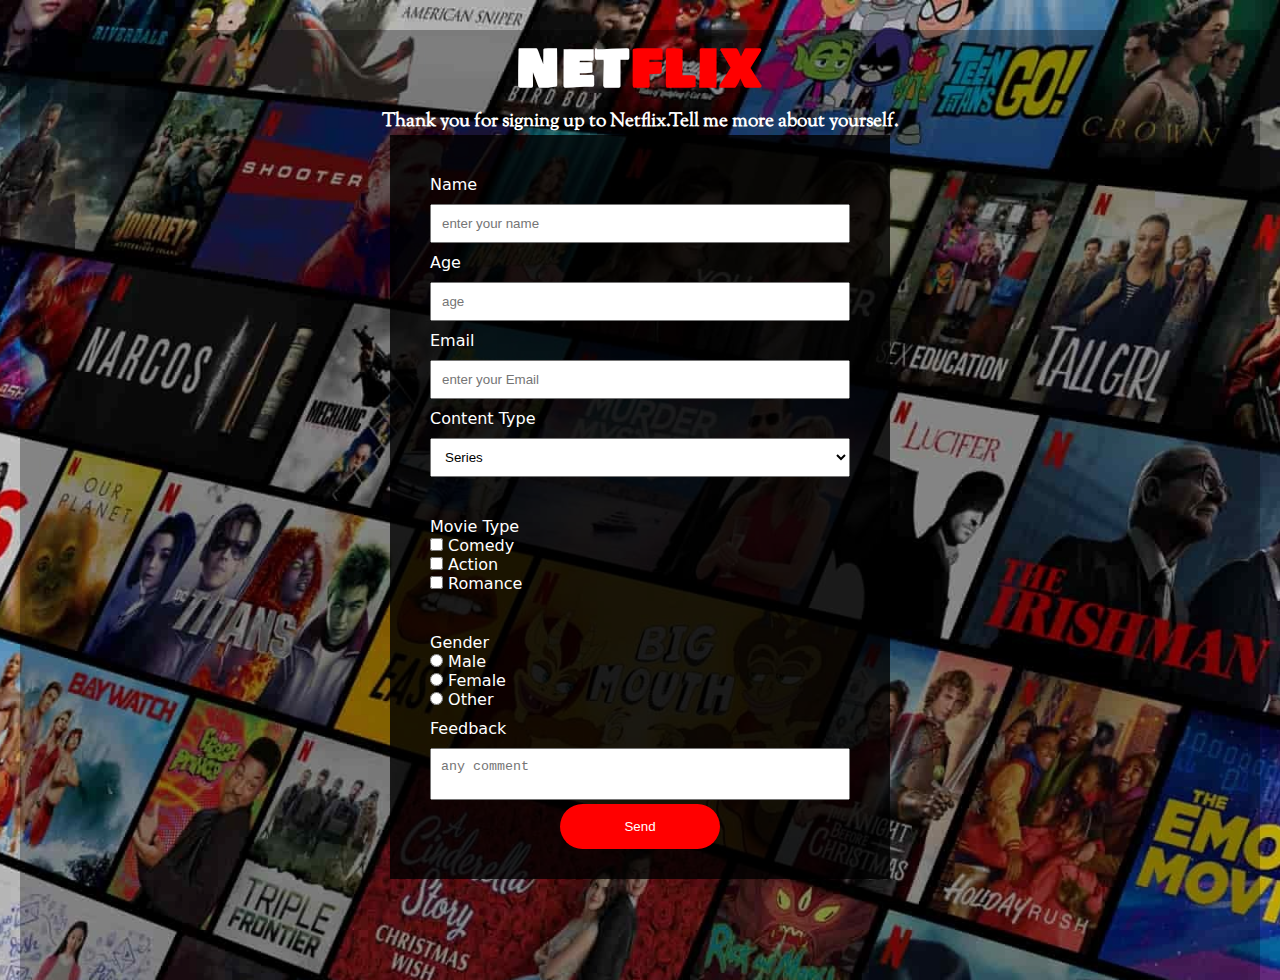
<file: Html-CSS_Projects/01-survey-form/index.html>
<!DOCTYPE html>
<html lang="en">
  <head>
    <meta charset="UTF-8" />
    <meta http-equiv="X-UA-Compatible" content="IE=edge" />
    <meta name="viewport" content="width=device-width, initial-scale=1.0" />
    <link rel="stylesheet" href="style.css" />
    <title>Document</title>
  </head>

  <body>
    <div id="container">
      <header id="header">
        <h1 id="title">NET<span>FLIX</span></h1>
        <h3 id="description">
          Thank you for signing up to Netflix.Tell me more about yourself.
        </h3>
      </header>

      <section id="survey-form-container">
        <form action="result.html" method="get">
          <div class="input-box">
            <label for="name">Name</label>
            <br />
            <input
              type="text"
              name="name"
              id="name"
              placeholder="enter your name"
            />
          </div>

          <div class="input-box">
            <label for="age">Age</label>
            <br />
            <input type="number" name="Age" id="age" placeholder="age" />
          </div>

          <div class="input-box">
            <label for="email">Email</label>
            <br />
            <input
              type="email"
              name="email"
              id="email"
              placeholder="enter your Email"
            />
          </div>

          <div class="input-box">
            <label for="">Content Type</label>
            <br />
            <select name="content" id="dropdown">
              <option value="movies">Movies</option>
              <option value="series" selected>Series</option>
              <option value="tv shows">TV Shows</option>
            </select>
          </div>

          <div class="input-box" id="checkbox">
            <label for="">Movie Type</label>
            <br />
            <input
              type="checkbox"
              name="movie1"
              id="first-check"
              value="Comedy"
            />
            <label for="first-check">Comedy</label>
            <br />
            <input
              type="checkbox"
              name="movie2"
              id="second-check"
              value="Action"
            />
            <label for="second-check">Action</label>
            <br />
            <input
              type="checkbox"
              name="movie3"
              id="third-check"
              value="Romance"
            />
            <label for="third-check">Romance</label>
          </div>

          <div class="input-box" id="radio">
            <label for="">Gender</label>
            <br />
            <input type="radio" name="gender" id="first-radio" value="Male" />
            <label for="first-radio">Male</label>
            <br />
            <input
              type="radio"
              name="gender"
              id="second-radio"
              value="Female"
            />
            <label for="second-radio">Female</label>
            <br />
            <input type="radio" name="gender" id="third-radio" value="Other" />
            <label for="third-radio">Other</label>
          </div>

          <div class="input-box">
            <label for="feedback">Feedback</label>
            <br />
            <textarea
              name="feedback"
              id="feedback"
              placeholder="any comment"
            ></textarea>
          </div>
          <div class="form-submit">
            <!-- <input type="submit" id="form-button" value="Send" /> -->
            <button type="submit" id="form-button">Send</button>
          </div>
        </form>
      </section>
    </div>
  </body>
</html>
</file>
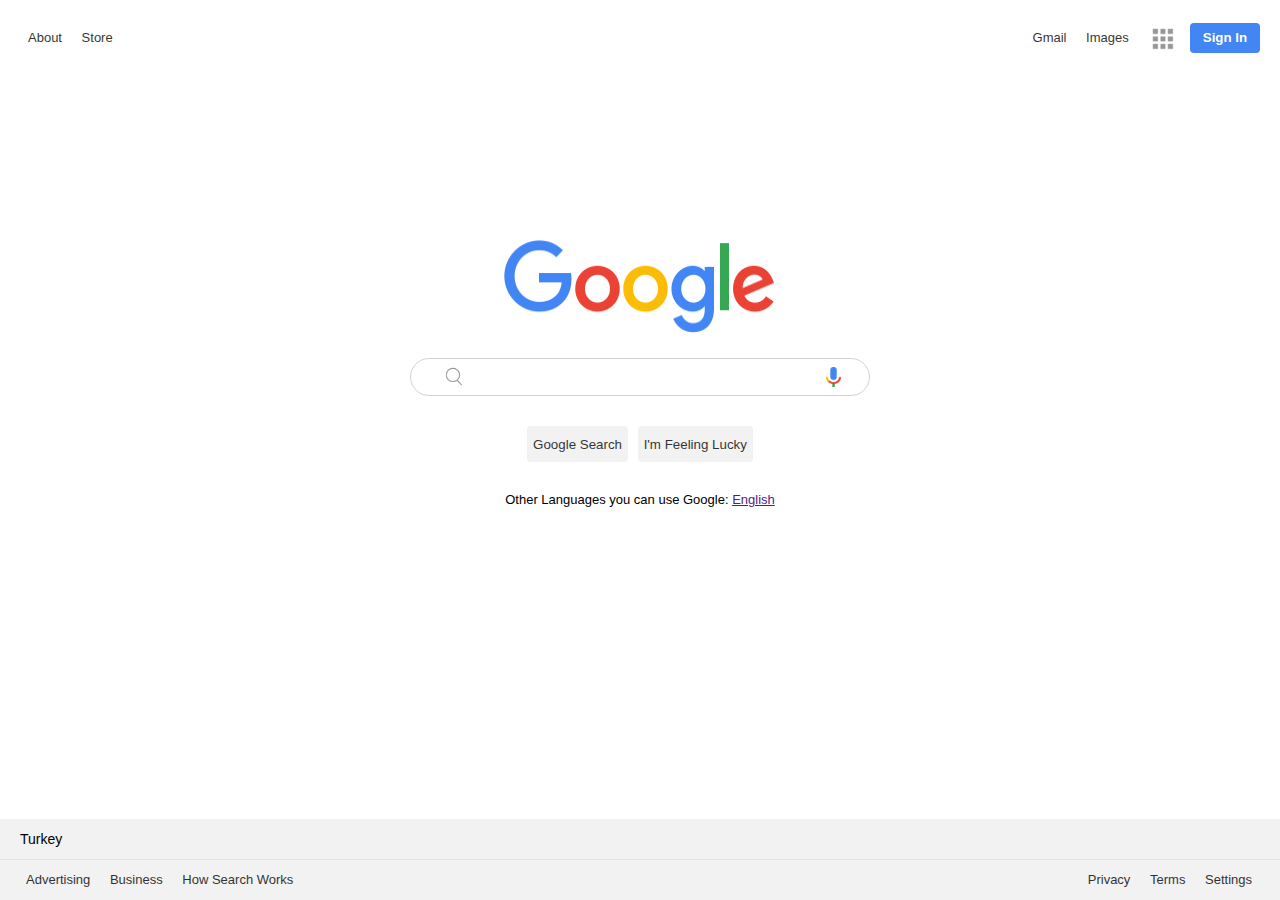
<file: Html-CSS_Projects/02-google-landing-page/index.html>
<!DOCTYPE html>
<html lang="en">
  <head>
    <meta charset="UTF-8" />
    <meta http-equiv="X-UA-Compatible" content="IE=edge" />
    <meta name="viewport" content="width=device-width, initial-scale=1.0" />
    <title>Google Landing Page</title>
    <link rel="stylesheet" href="index.css" />
    <link rel="shortcut icon" href="./images/favicon.png" type="image/x-icon" />
  </head>
  <body>
    <header class="header">
      <div class="header__left">
        <ul>
          <li><a href="">About</a></li>
          <li><a href="">Store</a></li>
        </ul>
      </div>

      <div class="header__right">
        <ul>
          <li><a href="">Gmail</a></li>
          <li><a href="">Images</a></li>
          <li>
            <a href="">
              <img
                src="./images/appicon.png"
                alt=""
                class="header__right--appicon"
              />
            </a>
          </li>
          <li>
            <button class="header__right--button">Sign In</button>
          </li>
        </ul>
      </div>
    </header>
    <main class="main">
      <img src="./images/googlelogo.png" alt="" class="main__logo" />

      <div class="main__search-bar">
        <!-- 1-MAGNIFIER -->
        <img
          src="./images/magnifying_glass.jpg"
          width="30px"
          alt=""
          class="main__search-bar--magnifier"
        />

        <!-- 2-INPUT -->

        <input type="search" class="main__search-bar--input" />

        <!-- 3-MICROPHONE -->
        <img
          src="./images/google_microphone.png"
          alt=""
          class="main__search-bar--mic"
        />
      </div>

      <div class="main__buttons">
        <button class="main__buttons--left">Google Search</button>

        <button class="main__buttons--right">I'm Feeling Lucky</button>
      </div>

      <div class="main__language">
        <p>
          Other Languages you can use Google:
          <a href="">English</a>
        </p>
      </div>
    </main>



    <footer class="footer">

        <div class="footer__country">Turkey</div>

        <div class="footer__bottom">
            <ul class="footer__bottom--left">
                <li><a href="">Advertising</a></li>
                <li><a href="">Business</a></li>
                <li><a href="">How Search Works</a></li>
            </ul>

            <ul class="footer__bottom--right">
                <li><a href="">Privacy</a></li>
                <li><a href="">Terms</a></li>
                <li><a href="">Settings</a></li>
            </ul>
        </div>
    </footer>
  </body>
</html>
</file>
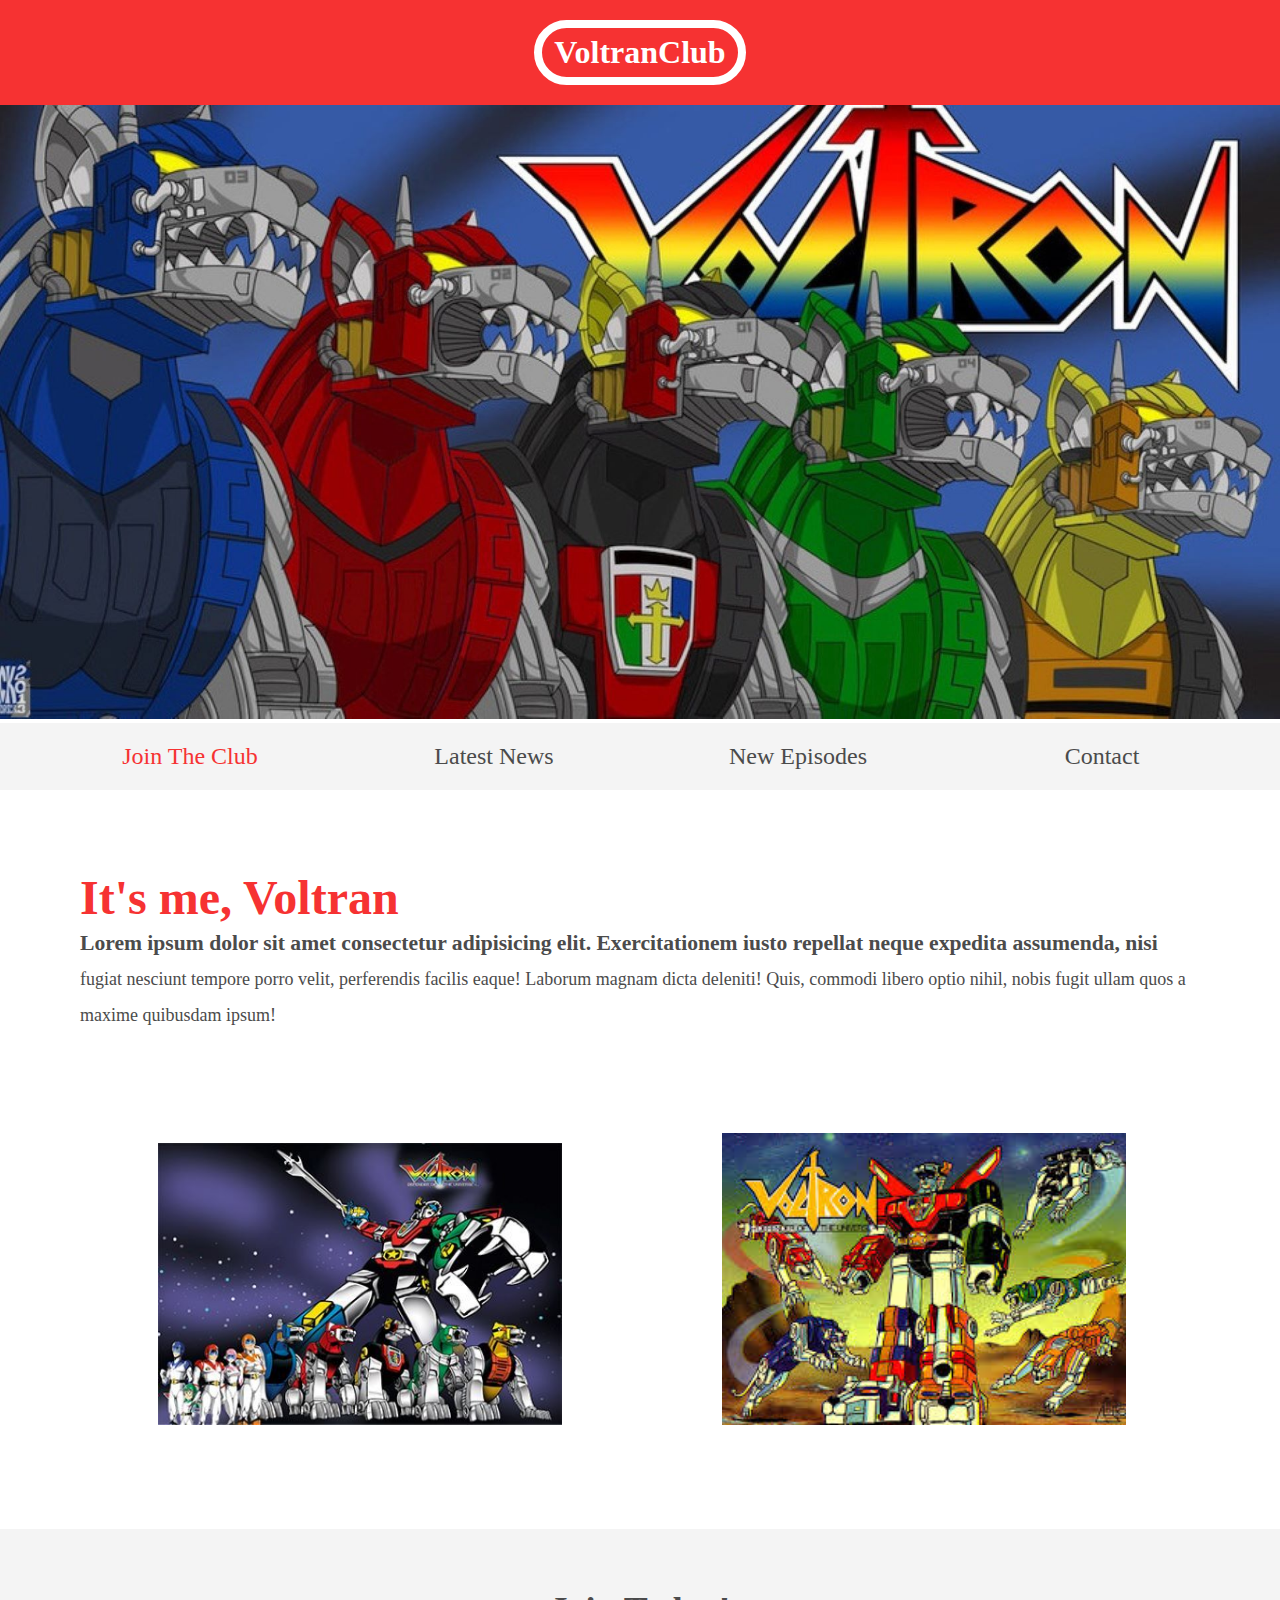
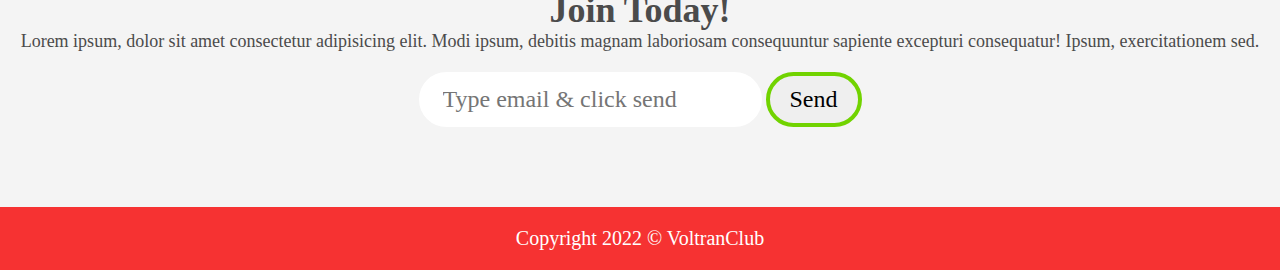
<file: Html-CSS_Projects/03-semantic-voltron/index.html>
<!DOCTYPE html>
<html lang="en">
  <head>
    <meta charset="UTF-8" />
    <meta http-equiv="X-UA-Compatible" content="IE=edge" />
    <meta name="viewport" content="width=device-width, initial-scale=1.0" />
    <link rel="stylesheet" href="style.css" />
    <title>Voltron</title>
  </head>
  <body>
    <header><h1>VoltranClub</h1></header>

    <section class="banner">
      <img src="./images/voltran.jpg" alt="votran" />
    </section>

    <nav>
      <ul>
        <li><a class="join" href="#">Join The Club</a></li>
        <li><a href="#">Latest News</a></li>
        <li><a href="#">New Episodes</a></li>
        <li><a href="#">Contact</a></li>
      </ul>
    </nav>

    <main>
      <article>
        <h2>It's me, Voltran</h2>
        <p>
          Lorem ipsum dolor sit amet consectetur adipisicing elit.
          Exercitationem iusto repellat neque expedita assumenda, nisi fugiat
          nesciunt tempore porro velit, perferendis facilis eaque! Laborum
          magnam dicta deleniti! Quis, commodi libero optio nihil, nobis fugit
          ullam quos a maxime quibusdam ipsum!
        </p>
      </article>

      <ul class="images">
        <li><img src="./images/voltran2.jpg" alt="voltran2" /></li>
        <li><img src="./images/voltran3.jpg" alt="voltran3" /></li>
      </ul>
    </main>

    <section class="join">
      <h2>Join Today!</h2>
      <p>
        Lorem ipsum, dolor sit amet consectetur adipisicing elit. Modi ipsum,
        debitis magnam laboriosam consequuntur sapiente excepturi consequatur!
        Ipsum, exercitationem sed.
      </p>

      <form action="">
        <input
          type="email"
          name="email"
          id="email"
          placeholder="Type email & click send"
          required
        />
        <input type="submit" value="Send" id="submit" />
      </form>
    </section>

    <footer>Copyright 2022 &copy VoltranClub</footer>
  </body>
</html>
</file>
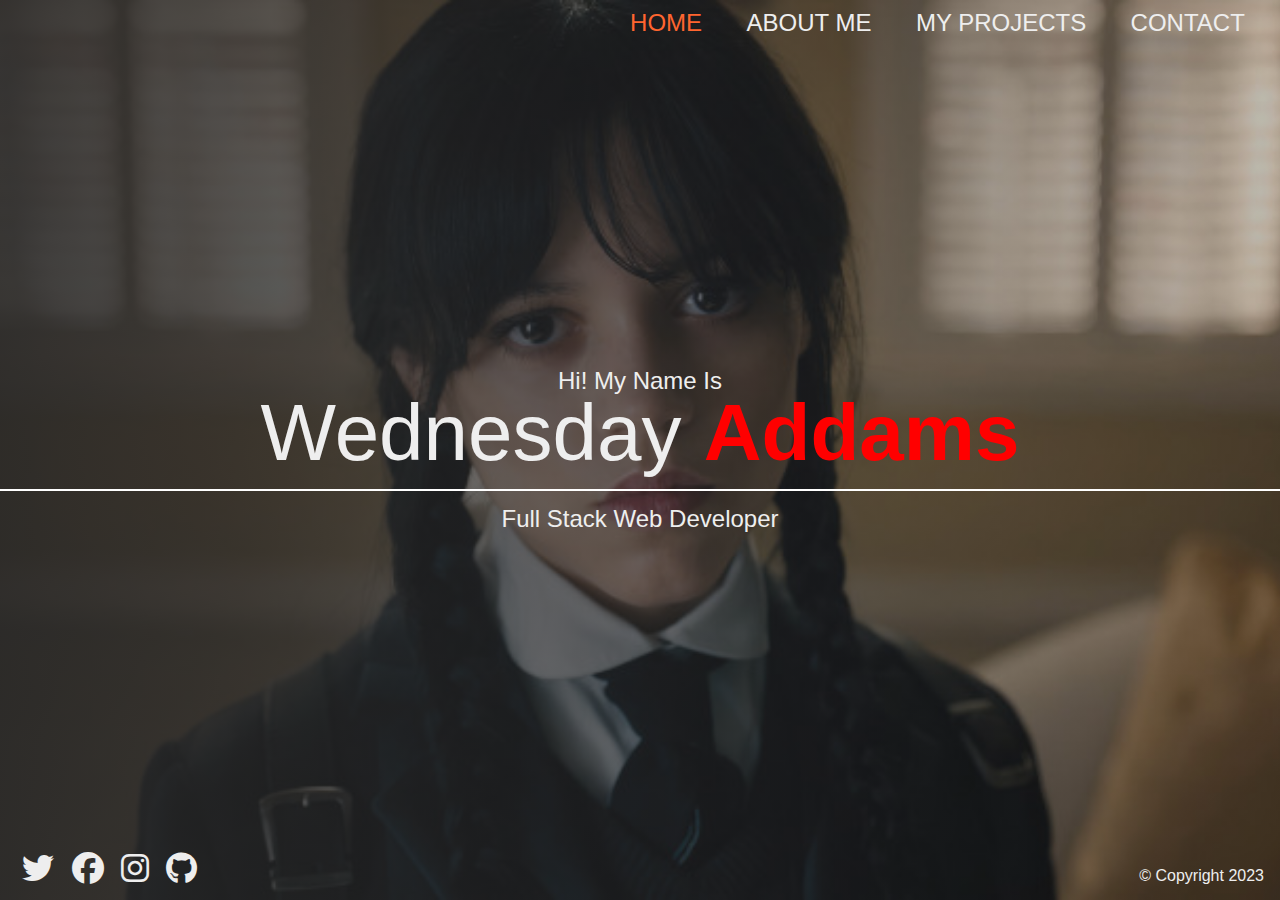
<file: Html-CSS_Projects/05-Sass-Project/index.html>
<!DOCTYPE html>
<html lang="en">
  <head>
    <meta charset="UTF-8" />
    <meta http-equiv="X-UA-Compatible" content="IE=edge" />
    <meta name="viewport" content="width=device-width, initial-scale=1.0" />
    <link rel="stylesheet" href="./css/main.css" />
    
    <title>Document</title>
  </head>
  <body>
    <div class="home-bgImg-container">
      <!-- HOME NAV -->

      <nav class="nav">
        <ul class="nav__list">
          <li class="nav__item">
            <a href="index.html" class="nav__link nav__link--active">Home</a>
          </li>
          <li class="nav__item">
            <a href="about.html" class="nav__link">About Me</a>
          </li>
          <li class="nav__item">
            <a href="projects.html" class="nav__link">My Projects</a>
          </li>
          <li class="nav__item">
            <a href="contact.html" class="nav__link">Contact</a>
          </li>
        </ul>
      </nav>

      <!-- HOME MAIN -->
      <main class="home">
        <h2>Hi! My Name Is</h2>
        <h1 class="home__name">
          Wednesday <span class="home__name--last">Addams</span>
        </h1>
        <h2>Full Stack Web Developer</h2>
      </main>

      <!-- HOME FOOTER -->
      <footer class="horizontal">
        <div class="social-icons">
          <a href="#">
            <i class="fab fa-twitter fa-2x"></i>
          </a>
          <a href="#">
            <i class="fab fa-facebook fa-2x"></i>
          </a>
          <a href="#">
            <i class="fab fa-instagram fa-2x"></i>
          </a>
          <a href="#">
            <i class="fab fa-github fa-2x"></i>
          </a>
        </div>
        <div class="copyright">&copy; Copyright 2023</div>
      </footer>

    </div>
  </body>
</html>
</file>
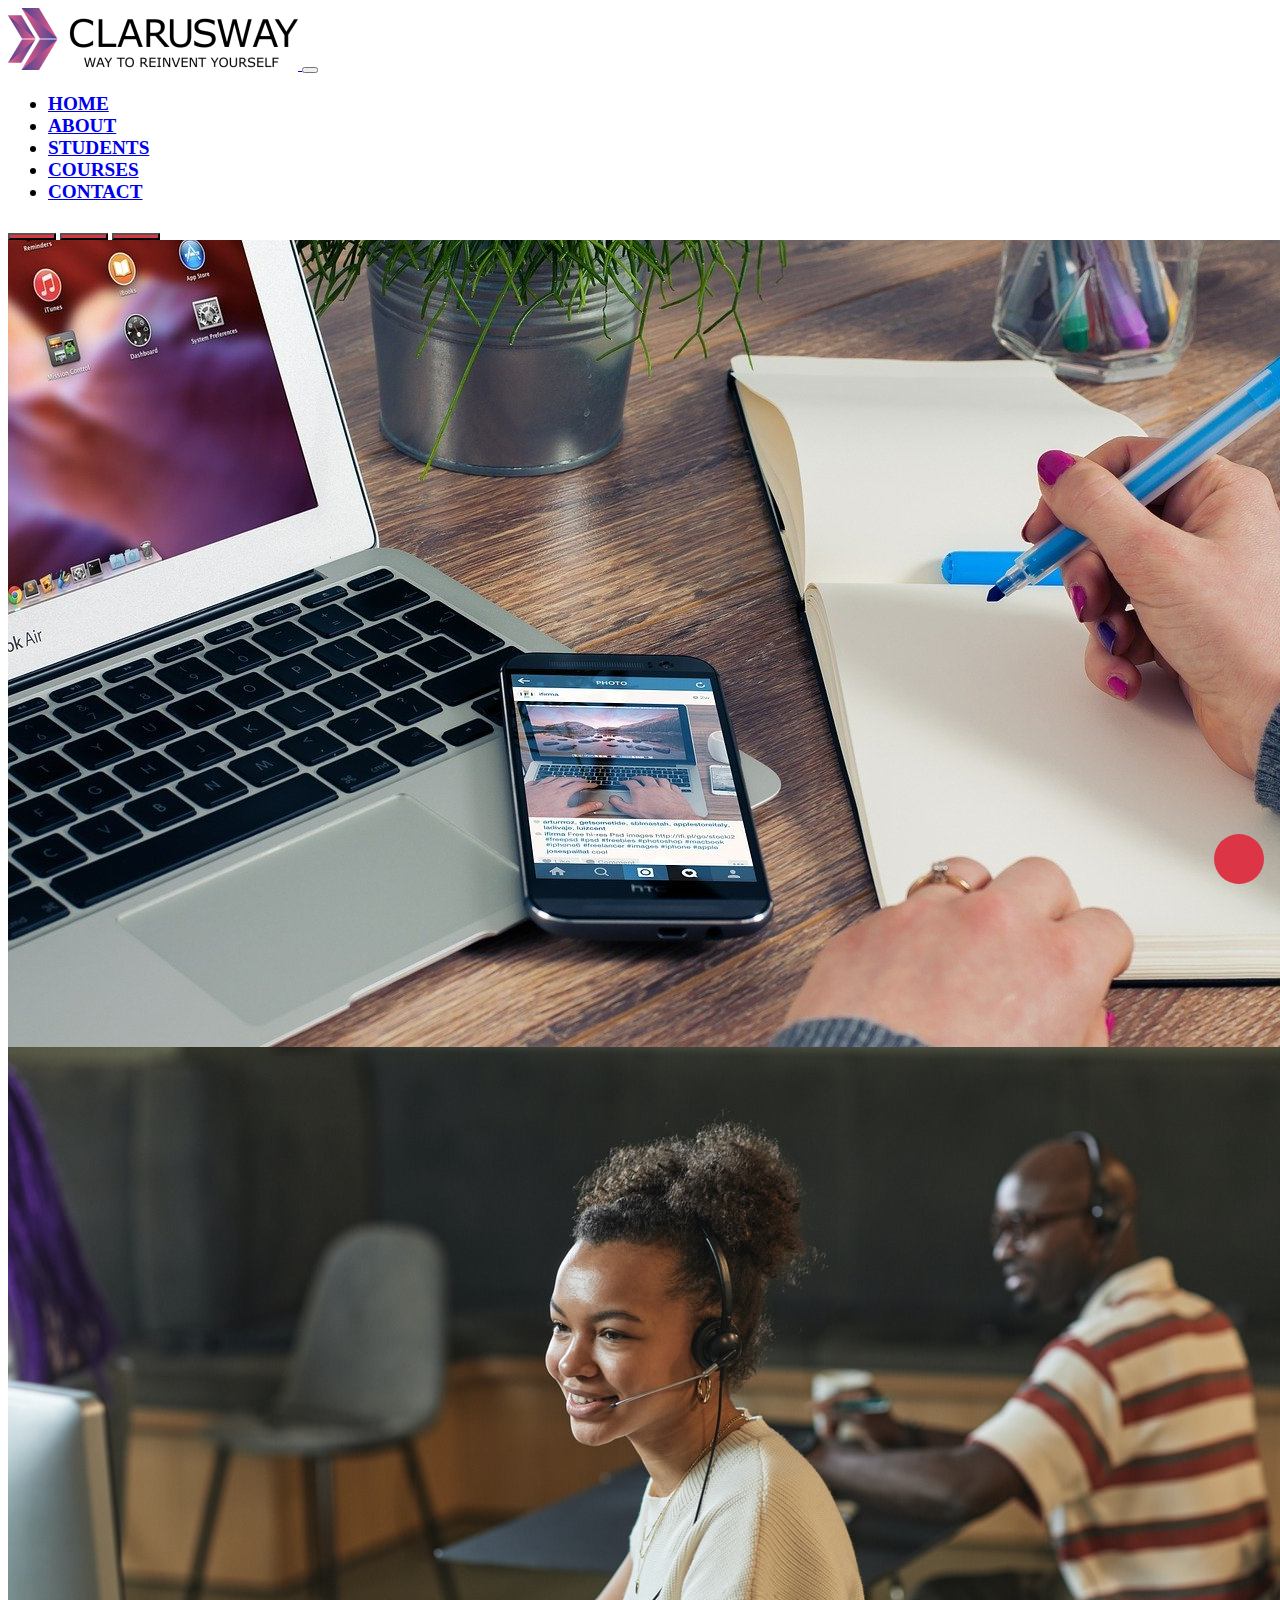
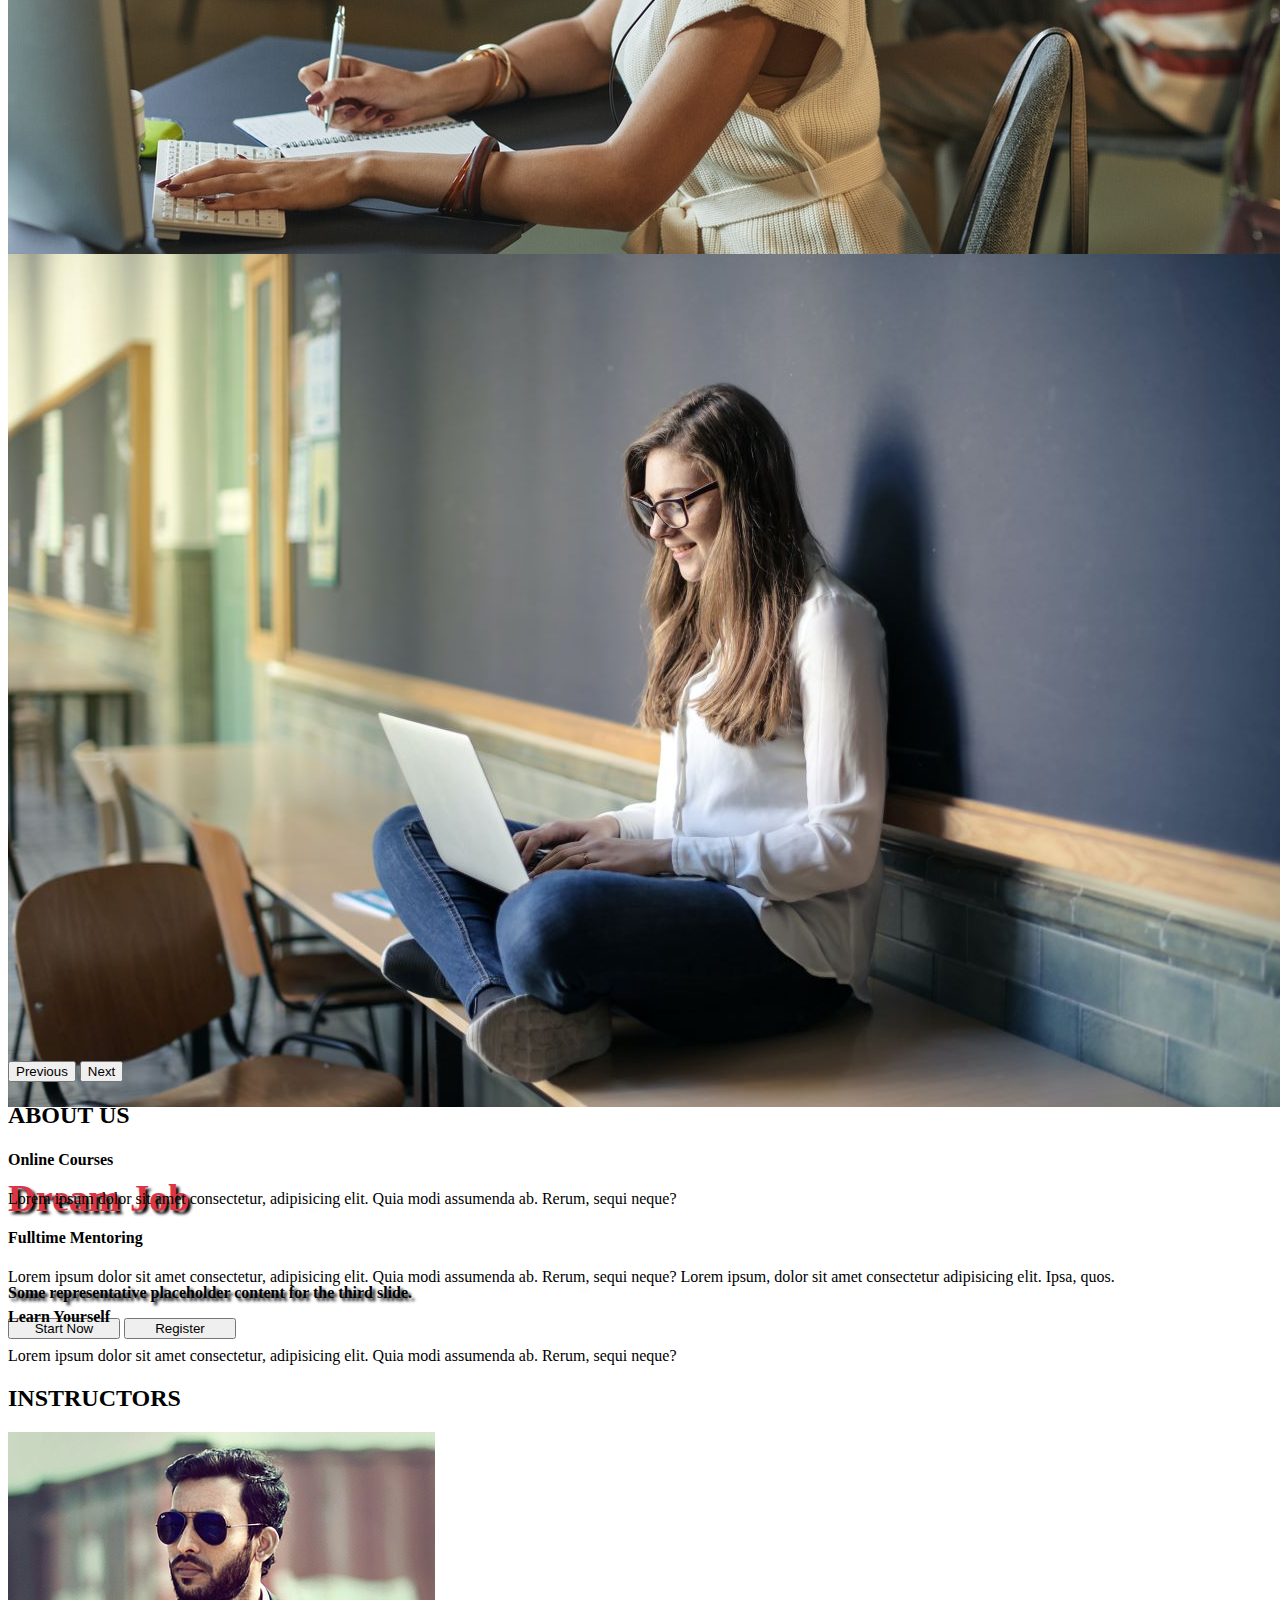
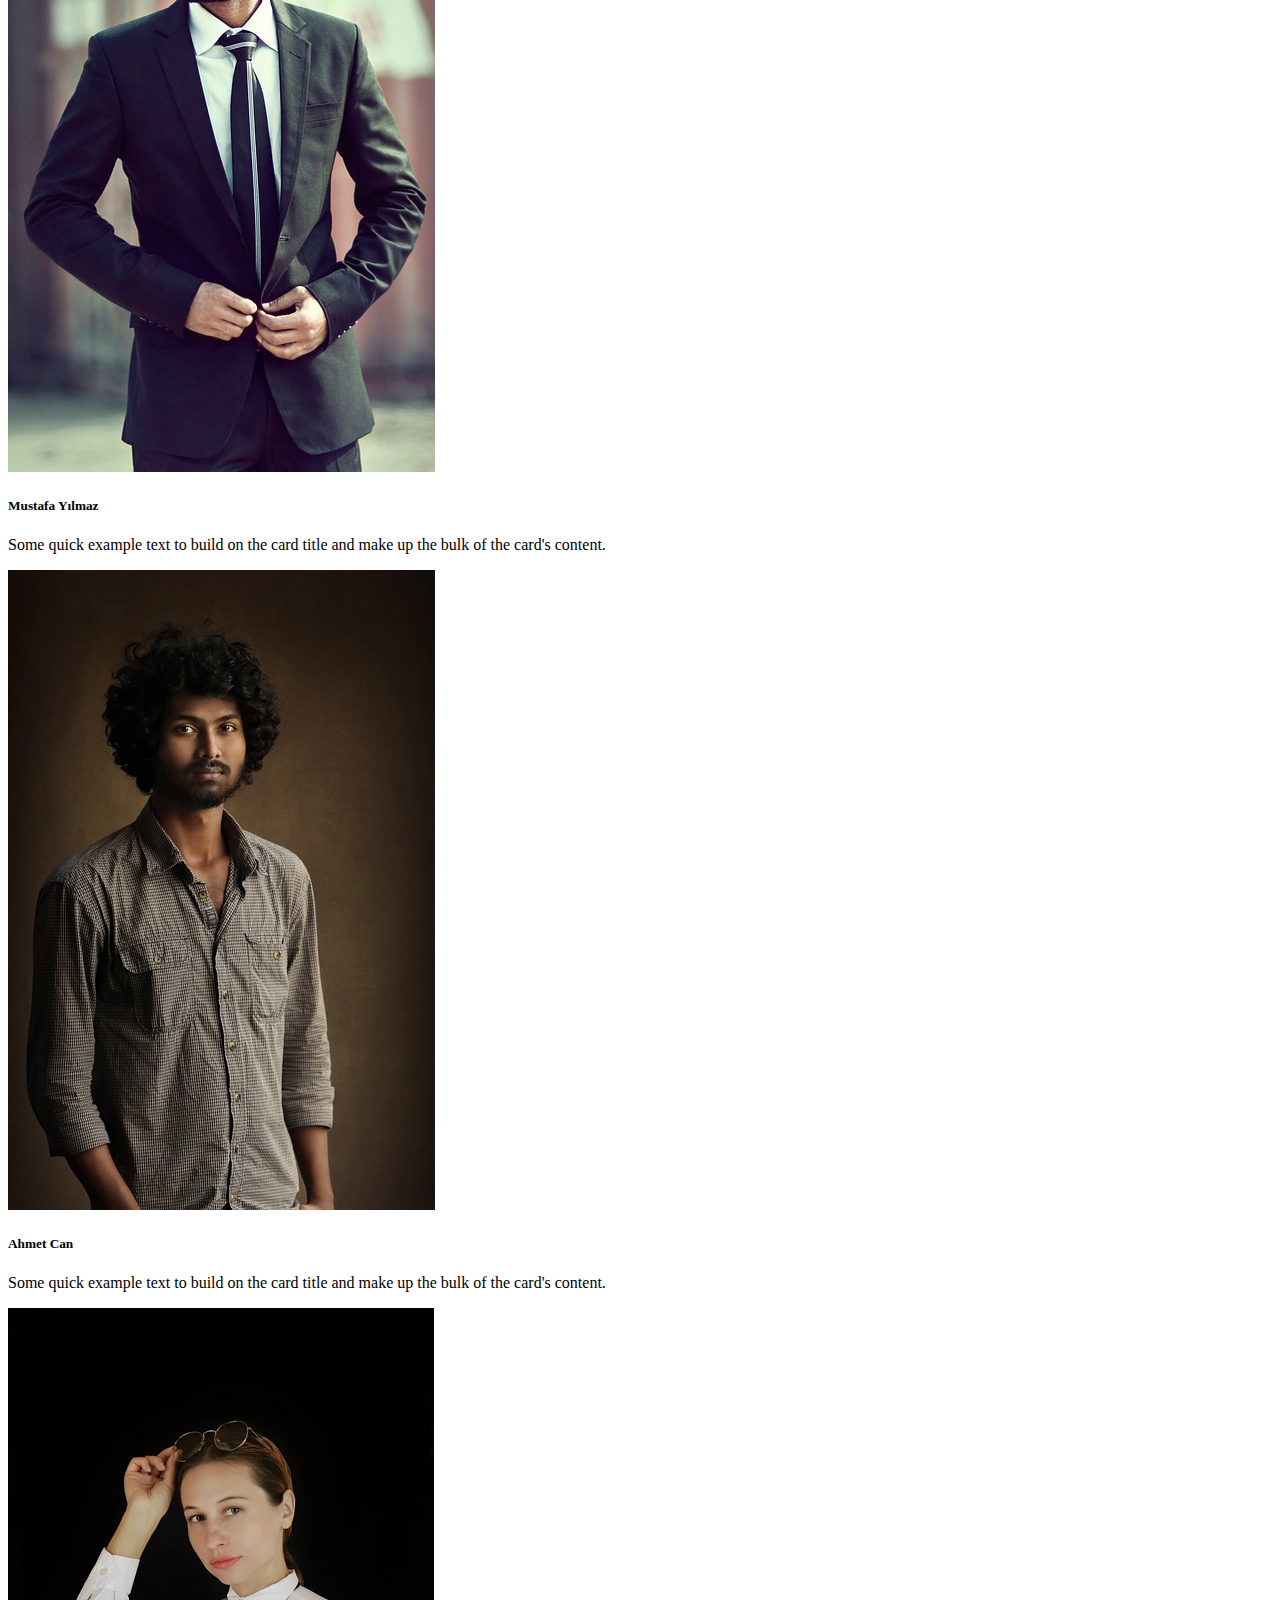
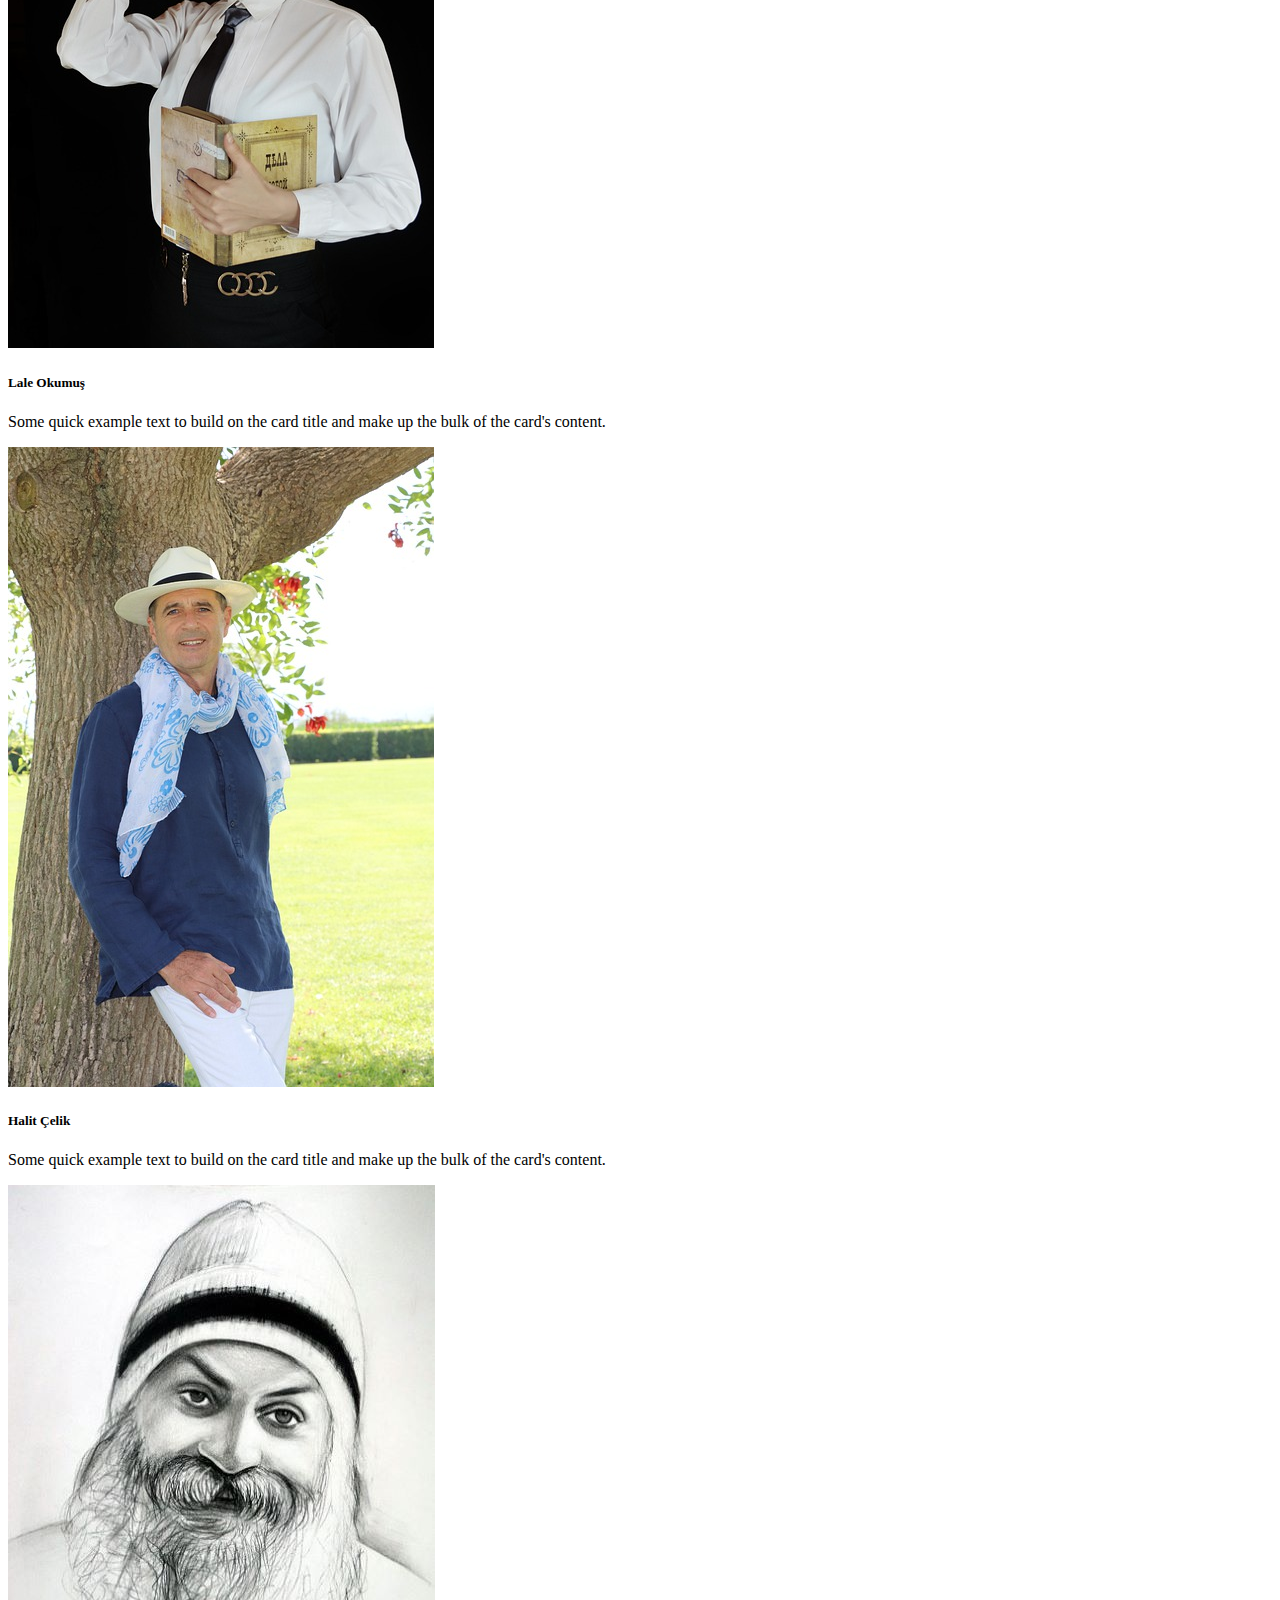
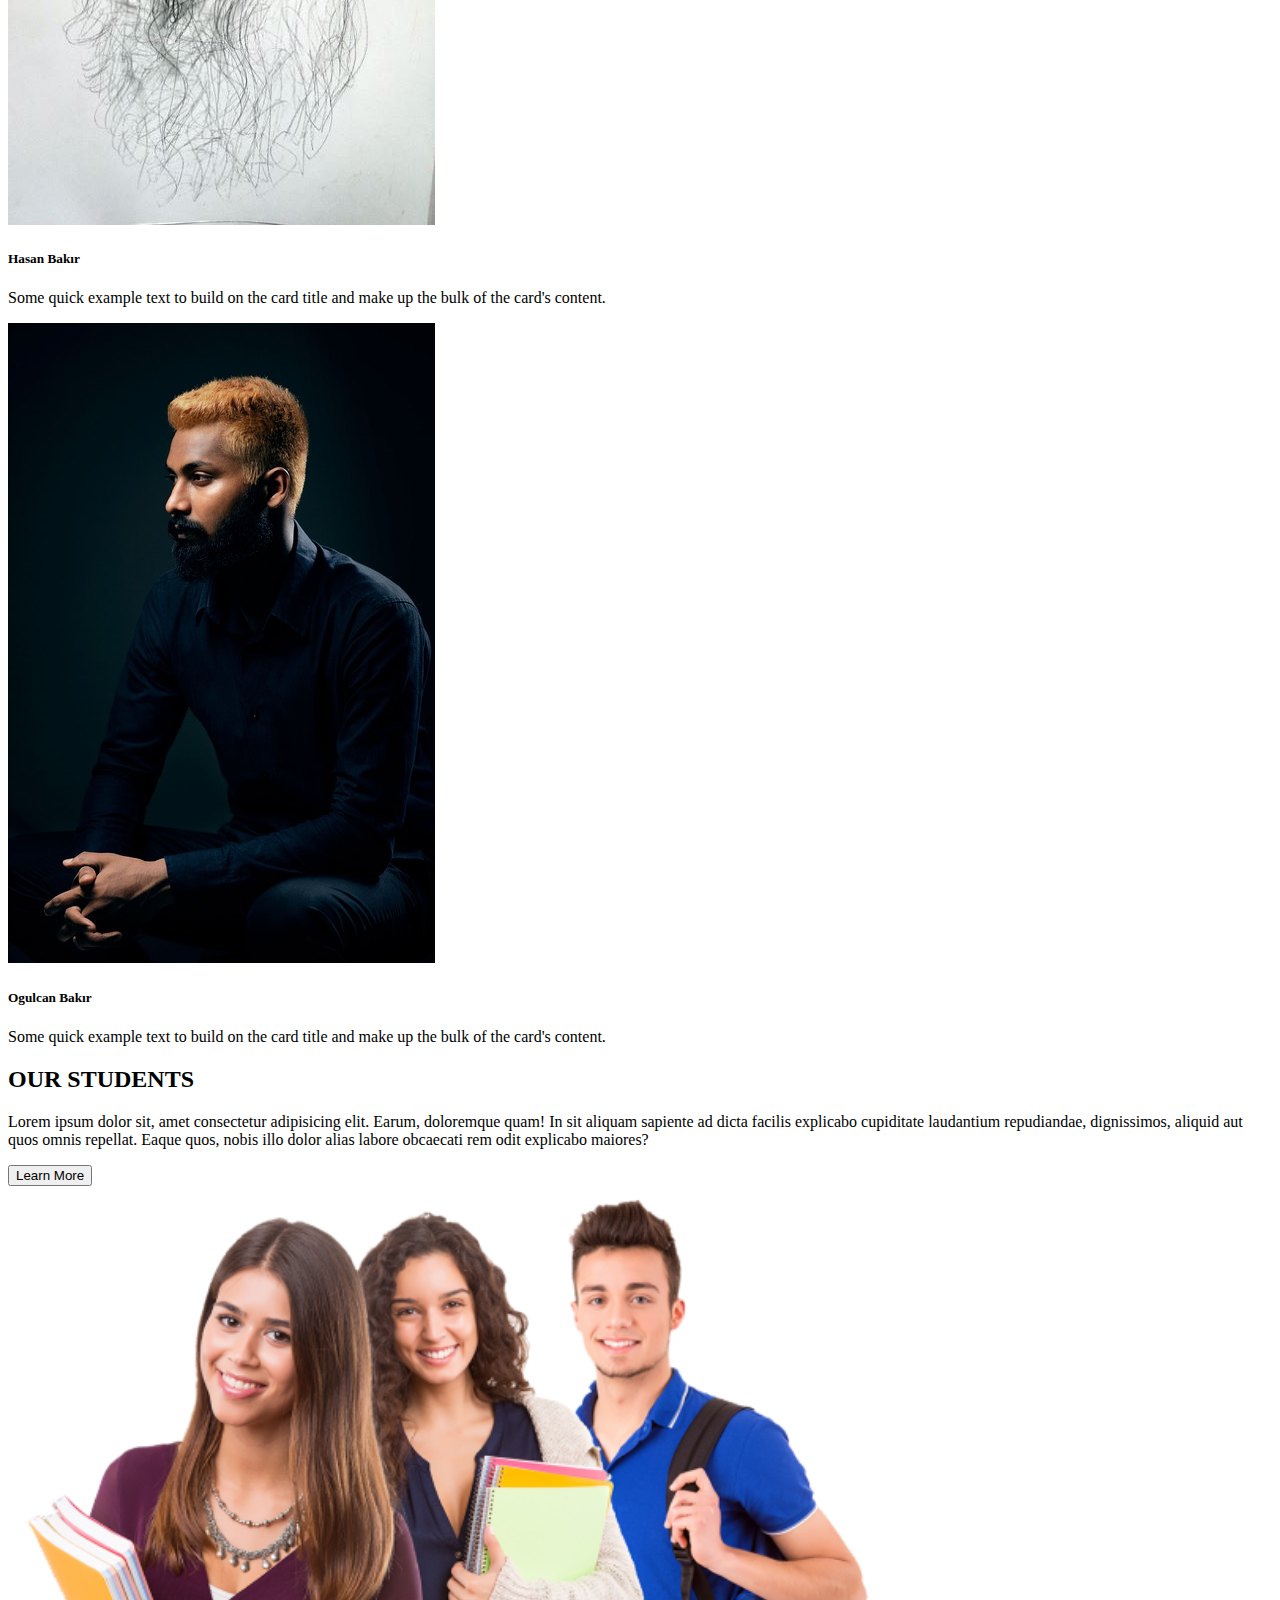
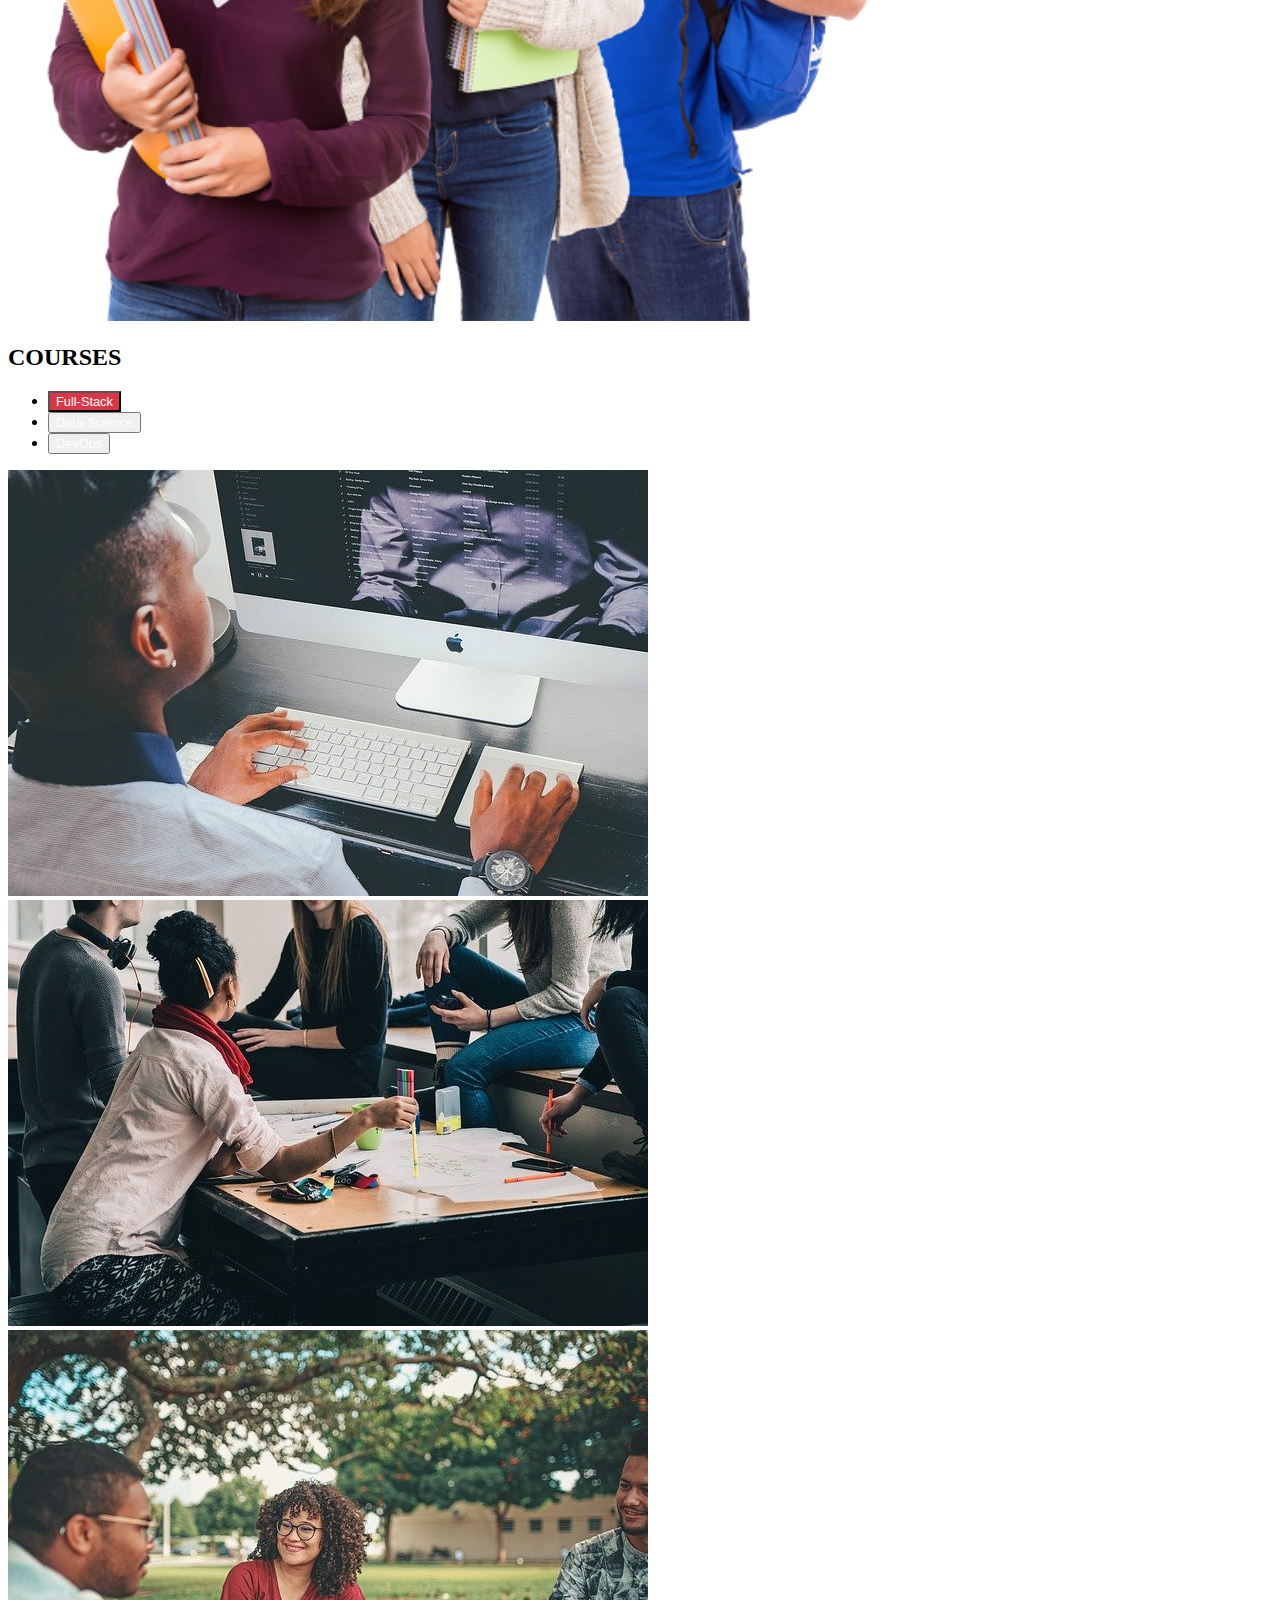
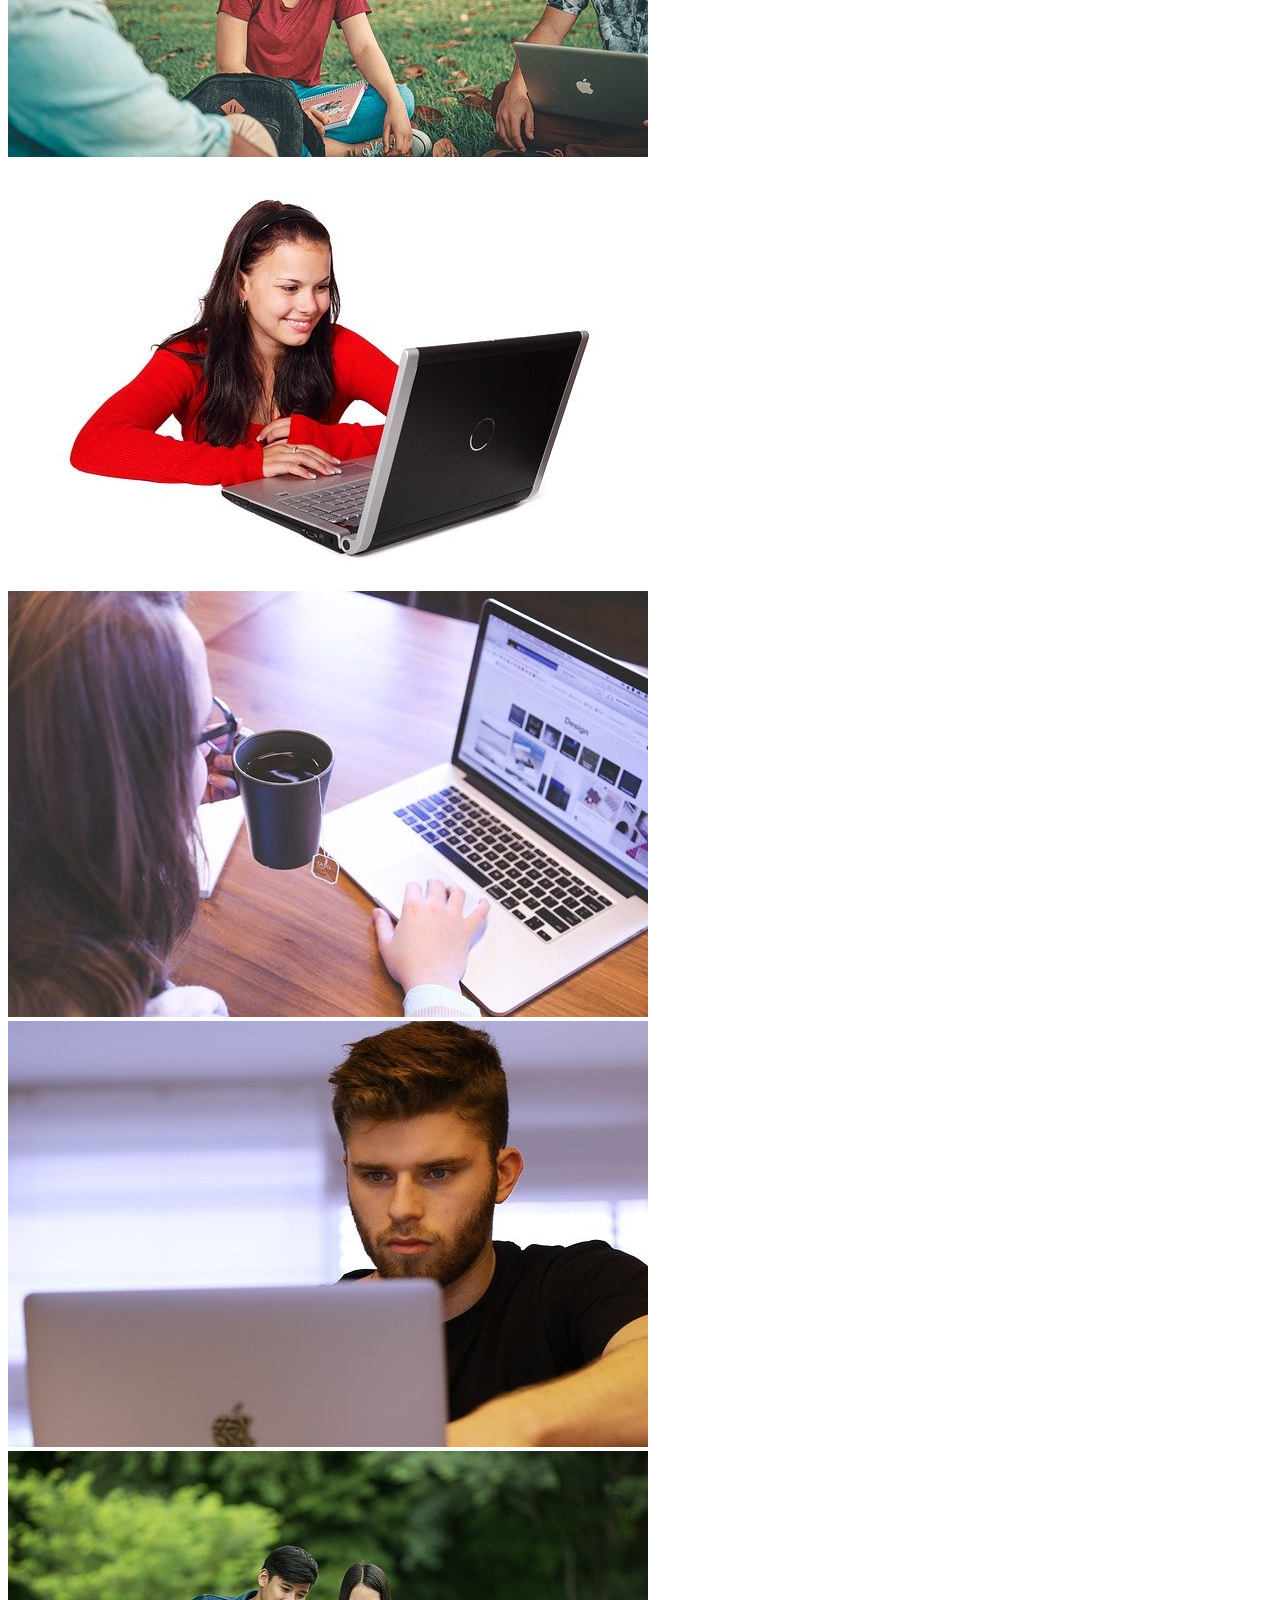
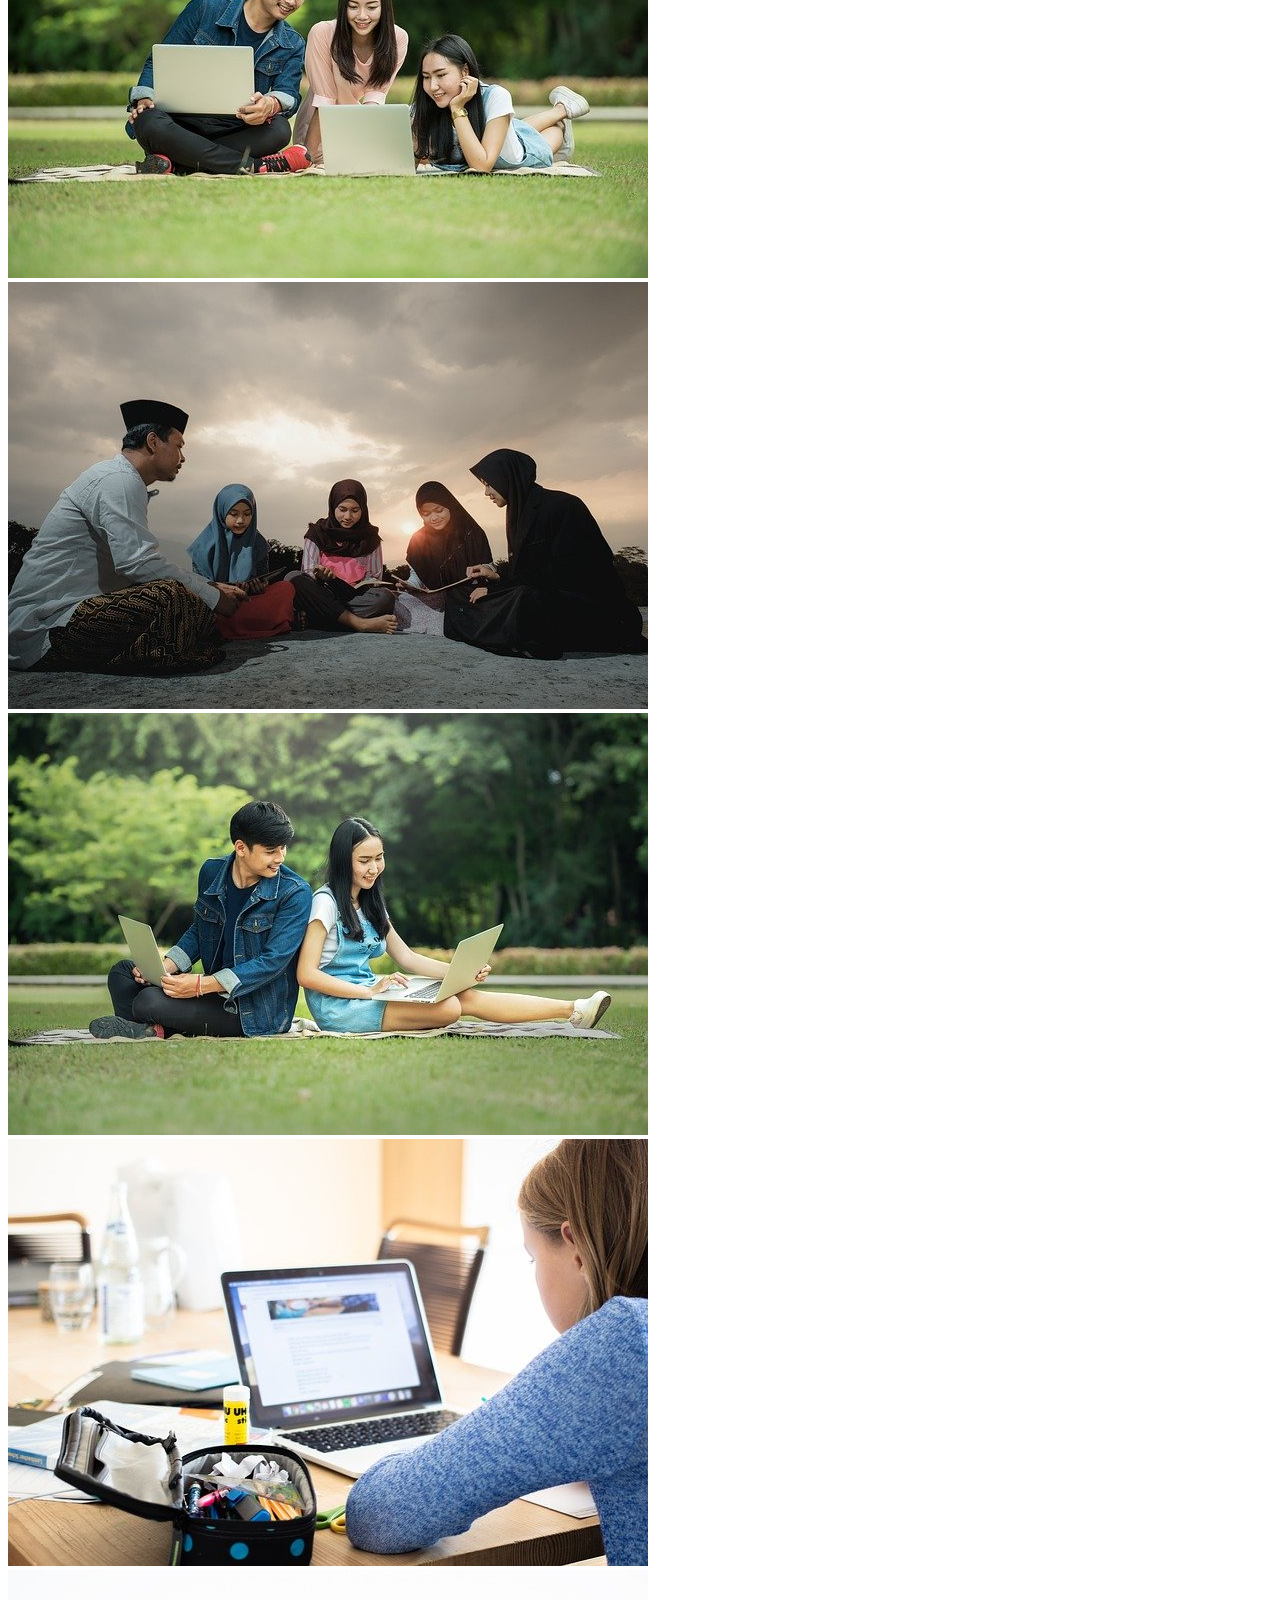
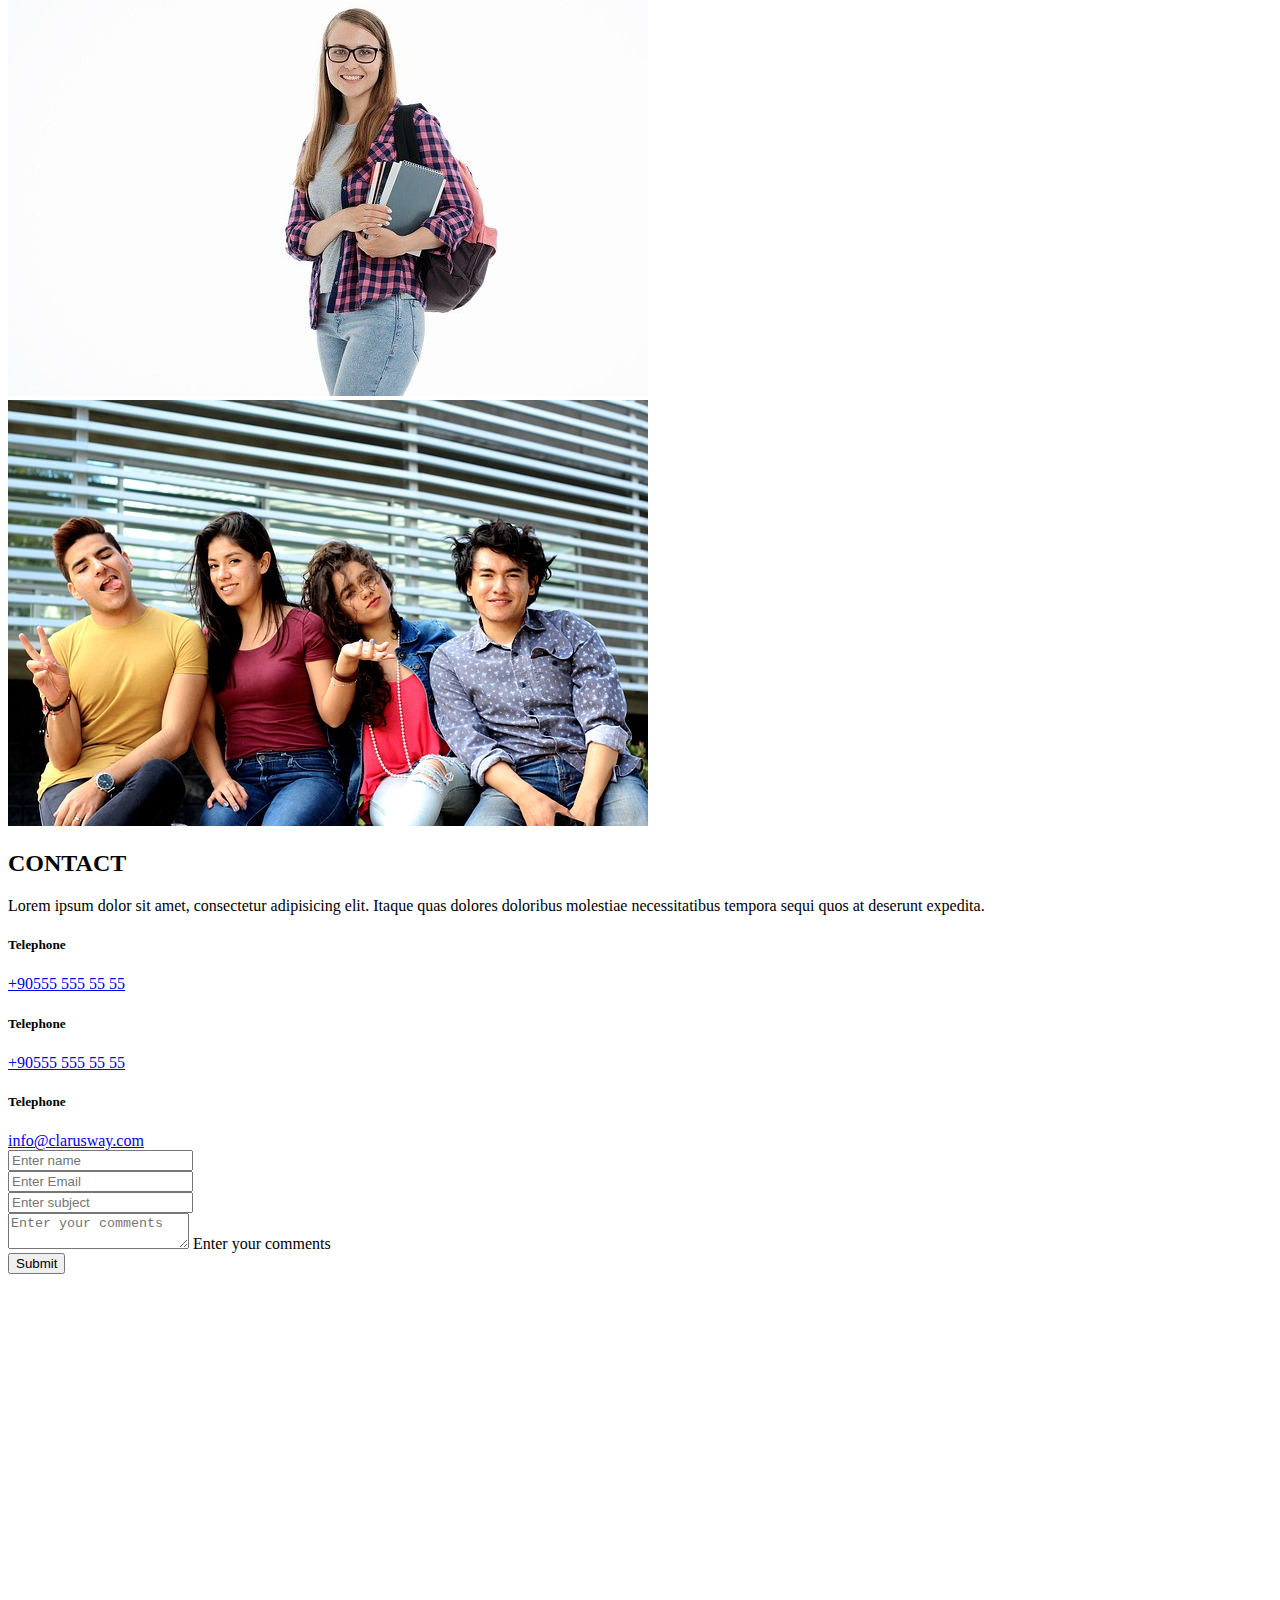
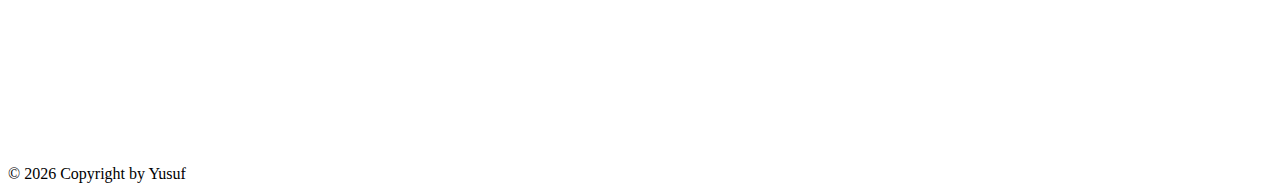
<file: Html-CSS_Projects/06-Bootstrap-Web-Page/index.html>
<!DOCTYPE html>
<html lang="en">
  <head>
    <meta charset="UTF-8" />
    <meta http-equiv="X-UA-Compatible" content="IE=edge" />
    <meta name="viewport" content="width=device-width, initial-scale=1.0" />

    <title>Boostrap Project</title>

    <link
      href="https://cdn.jsdelivr.net/npm/bootstrap@5.3.0-alpha1/dist/css/bootstrap.min.css"
      rel="stylesheet"
      integrity="sha384-GLhlTQ8iRABdZLl6O3oVMWSktQOp6b7In1Zl3/Jr59b6EGGoI1aFkw7cmDA6j6gD"
      crossorigin="anonymous"
    />

    <link
      rel="stylesheet"
      href="https://cdnjs.cloudflare.com/ajax/libs/font-awesome/6.2.1/css/all.min.css"
      integrity="sha512-MV7K8+y+gLIBoVD59lQIYicR65iaqukzvf/nwasF0nqhPay5w/9lJmVM2hMDcnK1OnMGCdVK+iQrJ7lzPJQd1w=="
      crossorigin="anonymous"
      referrerpolicy="no-referrer"
    />

    <link rel="stylesheet" href="./css/app.css" />
  </head>

  <body id="body">
    <!-- ********* NAVBAR ******** -->
    <nav class="navbar navbar-expand-md navbar-light">
      <!-- <nav
      class="navbar navbar-expand-md"
      style="background-color: palevioletred"
    > -->
      <div class="container-fluid">
        <a class="navbar-brand" href="#">
          <img src="./img/CLARUSWAY_LOGO.png" alt="logo" />
        </a>
        <button
          class="navbar-toggler"
          type="button"
          data-bs-toggle="collapse"
          data-bs-target="#navbarSupportedContent"
          aria-controls="navbarSupportedContent"
          aria-expanded="false"
          aria-label="Toggle navigation"
        >
          <span class="navbar-toggler-icon"></span>
        </button>
        <div class="collapse navbar-collapse" id="navbarSupportedContent">
          <ul class="navbar-nav ms-auto mb-2 mb-lg-0 p-3">
            <li class="nav-item">
              <a class="nav-link active" aria-current="page" href="#">Home</a>
            </li>
            <li class="nav-item">
              <a class="nav-link" href="#about">About</a>
            </li>
            <li class="nav-item">
              <a class="nav-link" href="#students">Students</a>
            </li>
            <li class="nav-item">
              <a class="nav-link" href="#courses">Courses</a>
            </li>
            <li class="nav-item">
              <a class="nav-link" href="#contact">Contact</a>
            </li>
          </ul>
        </div>
      </div>
    </nav>

    <!-- ********* CAROUSEL ******** -->
    <div id="carouselExampleCaptions" class="carousel slide">
      <div class="carousel-indicators">
        <button
          type="button"
          data-bs-target="#carouselExampleCaptions"
          data-bs-slide-to="0"
          class="active"
          aria-current="true"
          aria-label="Slide 1"
        ></button>
        <button
          type="button"
          data-bs-target="#carouselExampleCaptions"
          data-bs-slide-to="1"
          aria-label="Slide 2"
        ></button>
        <button
          type="button"
          data-bs-target="#carouselExampleCaptions"
          data-bs-slide-to="2"
          aria-label="Slide 3"
        ></button>
      </div>
      <div class="carousel-inner">
        <div class="carousel-item active">
          <img src="./img/slider1.jpg" class="d-block w-100" alt="img1" />
          <div class="carousel-caption d-none d-sm-block">
            <h5>Popular Education</h5>
            <p>Some representative placeholder content for the first slide.</p>
            <div>
              <button class="btn btn-danger">Start Now</button>
              <button class="btn btn-warning">Register</button>
            </div>
          </div>
        </div>
        <div class="carousel-item">
          <img src="./img/slider2.jpg" class="d-block w-100" alt="img2" />
          <div class="carousel-caption d-none d-sm-block">
            <h5>Succesful Future</h5>
            <p>Some representative placeholder content for the second slide.</p>
            <div>
              <button class="btn btn-danger">Start Now</button>
              <button class="btn btn-warning">Register</button>
            </div>
          </div>
        </div>
        <div class="carousel-item">
          <img src="./img/slider3.jpg" class="d-block w-100" alt="img3" />
          <div class="carousel-caption d-none d-sm-block">
            <h5>Dream Job</h5>
            <p>Some representative placeholder content for the third slide.</p>
            <div>
              <button class="btn btn-danger">Start Now</button>
              <button class="btn btn-warning">Register</button>
            </div>
          </div>
        </div>
      </div>
      <button
        class="carousel-control-prev"
        type="button"
        data-bs-target="#carouselExampleCaptions"
        data-bs-slide="prev"
      >
        <span class="carousel-control-prev-icon" aria-hidden="true"></span>
        <span class="visually-hidden">Previous</span>
      </button>
      <button
        class="carousel-control-next"
        type="button"
        data-bs-target="#carouselExampleCaptions"
        data-bs-slide="next"
      >
        <span class="carousel-control-next-icon" aria-hidden="true"></span>
        <span class="visually-hidden">Next</span>
      </button>
    </div>

    <!-- ********* ABOUT ******** -->
    <main class="text-center">
      <section id="about" class="container bg-light p-3">
        <h2 class="text-danger display-6">ABOUT US</h2>
        <div class="row justify-content-center">
          <div class="col-sm-12 col-md-6 col-lg-3">
            <i class="fas fa-globe-americas fa-2x"></i>
            <h4>Online Courses</h4>
            <p>
              Lorem ipsum dolor sit amet consectetur, adipisicing elit. Quia
              modi assumenda ab. Rerum, sequi neque?
            </p>
          </div>
          <div class="col-md-6 col-lg-6">
            <i class="fas fa-headset fa-2x"></i>
            <h4>Fulltime Mentoring</h4>
            <p>
              Lorem ipsum dolor sit amet consectetur, adipisicing elit. Quia
              modi assumenda ab. Rerum, sequi neque? Lorem ipsum, dolor sit amet
              consectetur adipisicing elit. Ipsa, quos.
            </p>
          </div>
          <div class="col-md-6 col-lg-3">
            <i class="fas fa-book-open fa-2x"></i>
            <h4>Learn Yourself</h4>
            <p>
              Lorem ipsum dolor sit amet consectetur, adipisicing elit. Quia
              modi assumenda ab. Rerum, sequi neque?
            </p>
          </div>
        </div>
      </section>

      <section id="instructors" class="container bg-dark p-3">
        <h2 class="text-danger display-6">INSTRUCTORS</h2>

        <div class="row g-3 justify-content-center">
          <div class="col-12 col-sm-6 col-md-4 col-lg-3 col-xl-2">
            <div class="card">
              <img src="./img/teacher1.jpg" class="card-img-top" alt="t1" />
              <div class="card-body">
                <h5 class="card-title">Mustafa Yılmaz</h5>
                <p class="card-text">
                  Some quick example text to build on the card title and make up
                  the bulk of the card's content.
                </p>
                <div class="text-danger fa-2x d-flex justify-content-around">
                  <i class="fa-brands fa-facebook-square"></i>
                  <i class="fa-brands fa-instagram-square"></i>
                  <i class="fa-brands fa-twitter-square"></i>
                  <i class="fa-brands fa-google-plus-square"></i>
                </div>
              </div>
            </div>
          </div>
          <div class="col-12 col-sm-6 col-md-4 col-lg-3 col-xl-2">
            <div class="card">
              <img src="./img/teacher2.jpg" class="card-img-top" alt="t2" />
              <div class="card-body">
                <h5 class="card-title">Ahmet Can</h5>
                <p class="card-text">
                  Some quick example text to build on the card title and make up
                  the bulk of the card's content.
                </p>
                <div class="text-danger fa-2x d-flex justify-content-around">
                  <i class="fa-brands fa-facebook-square"></i>
                  <i class="fa-brands fa-instagram-square"></i>
                  <i class="fa-brands fa-twitter-square"></i>
                  <i class="fa-brands fa-google-plus-square"></i>
                </div>
              </div>
            </div>
          </div>

          <div class="col-12 col-sm-6 col-md-4 col-lg-3 col-xl-2">
            <div class="card">
              <img src="./img/teacher3.jpg" class="card-img-top" alt="t3" />
              <div class="card-body">
                <h5 class="card-title">Lale Okumuş</h5>
                <p class="card-text">
                  Some quick example text to build on the card title and make up
                  the bulk of the card's content.
                </p>
                <div class="text-danger fa-2x d-flex justify-content-around">
                  <i class="fa-brands fa-facebook-square"></i>
                  <i class="fa-brands fa-instagram-square"></i>
                  <i class="fa-brands fa-twitter-square"></i>
                  <i class="fa-brands fa-google-plus-square"></i>
                </div>
              </div>
            </div>
          </div>
          <div class="col-12 col-sm-6 col-md-4 col-lg-3 col-xl-2">
            <div class="card">
              <img src="./img/teacher4.jpg" class="card-img-top" alt="t4" />
              <div class="card-body">
                <h5 class="card-title">Halit Çelik</h5>
                <p class="card-text">
                  Some quick example text to build on the card title and make up
                  the bulk of the card's content.
                </p>
                <div class="text-danger fa-2x d-flex justify-content-around">
                  <i class="fa-brands fa-facebook-square"></i>
                  <i class="fa-brands fa-instagram-square"></i>
                  <i class="fa-brands fa-twitter-square"></i>
                  <i class="fa-brands fa-google-plus-square"></i>
                </div>
              </div>
            </div>
          </div>

          <div class="col-12 col-sm-6 col-md-4 col-lg-3 col-xl-2">
            <div class="card">
              <img src="./img/teacher5.jpg" class="card-img-top" alt="t5" />
              <div class="card-body">
                <h5 class="card-title">Hasan Bakır</h5>
                <p class="card-text">
                  Some quick example text to build on the card title and make up
                  the bulk of the card's content.
                </p>
                <div class="text-danger fa-2x d-flex justify-content-around">
                  <i class="fa-brands fa-facebook-square"></i>
                  <i class="fa-brands fa-instagram-square"></i>
                  <i class="fa-brands fa-twitter-square"></i>
                  <i class="fa-brands fa-google-plus-square"></i>
                </div>
              </div>
            </div>
          </div>

          <div class="col-12 col-sm-6 col-md-4 col-lg-3 col-xl-2">
            <div class="card">
              <img src="./img/teacher6.jpg" class="card-img-top" alt="t6" />
              <div class="card-body">
                <h5 class="card-title">Ogulcan Bakır</h5>
                <p class="card-text">
                  Some quick example text to build on the card title and make up
                  the bulk of the card's content.
                </p>
                <div class="text-danger fa-2x d-flex justify-content-around">
                  <i class="fa-brands fa-facebook-square"></i>
                  <i class="fa-brands fa-instagram-square"></i>
                  <i class="fa-brands fa-twitter-square"></i>
                  <i class="fa-brands fa-google-plus-square"></i>
                </div>
              </div>
            </div>
          </div>
        </div>
      </section>

      <!-- ********* STUDENTS ******** -->
      <section id="students" class="container bg-light p-3">
        <h2 class="display-6 text-danger">OUR STUDENTS</h2>
        <div class="row align-items-center">
          <div class="col-md-6">
            <p>
              Lorem ipsum dolor sit, amet consectetur adipisicing elit. Earum,
              doloremque quam! In sit aliquam sapiente ad dicta facilis
              explicabo cupiditate laudantium repudiandae, dignissimos, aliquid
              aut quos omnis repellat. Eaque quos, nobis illo dolor alias labore
              obcaecati rem odit explicabo maiores?
            </p>
            <button class="btn btn-danger">Learn More</button>
          </div>
          <div class="col-md-6">
            <img src="./img/students1.png" width="70%" alt="" />
          </div>
        </div>
      </section>

      <!-- ********* COURSES ******** -->
      <section id="courses" class="container bg-dark p-3">
        <h2 class="display-6 text-danger">COURSES</h2>

        <ul class="nav nav-pills mb-3" id="pills-tab" role="tablist">
          <li class="nav-item" role="presentation">
            <button
              class="nav-link active"
              id="pills-home-tab"
              data-bs-toggle="pill"
              data-bs-target="#fs-images"
              type="button"
              role="tab"
              aria-controls="pills-home"
              aria-selected="true"
            >
              Full-Stack
            </button>
          </li>
          <li class="nav-item" role="presentation">
            <button
              class="nav-link"
              id="pills-profile-tab"
              data-bs-toggle="pill"
              data-bs-target="#ds-images"
              type="button"
              role="tab"
              aria-controls="pills-profile"
              aria-selected="false"
            >
              Data-Science
            </button>
          </li>
          <li class="nav-item" role="presentation">
            <button
              class="nav-link"
              id="pills-contact-tab"
              data-bs-toggle="pill"
              data-bs-target="#dev-images"
              type="button"
              role="tab"
              aria-controls="pills-contact"
              aria-selected="false"
            >
              DevOps
            </button>
          </li>
        </ul>
        <div class="tab-content" id="pills-tabContent">
          <div
            class="tab-pane fade show active"
            id="fs-images"
            role="tabpanel"
            aria-labelledby="pills-home-tab"
            tabindex="0"
          >
            <div class="row g-2">
              <div class="col-md-6 col-lg-3">
                <a data-fslightbox href="./img/thumbnail/fs1.jpg">
                  <img
                    class="img-thumbnail"
                    src="./img/thumbnail/fs1.jpg"
                    alt="fs1"
                  />
                </a>
              </div>
              <div class="col-md-6 col-lg-3">
                <a data-fslightbox href="./img/thumbnail/fs2.jpg">
                  <img
                    class="img-thumbnail"
                    src="./img/thumbnail/fs2.jpg"
                    alt="fs2"
                  />
                </a>
              </div>

              <div class="col-md-6 col-lg-3">
                <a data-fslightbox href="./img/thumbnail/fs3.jpg">
                  <img
                    class="img-thumbnail"
                    src="./img/thumbnail/fs3.jpg"
                    alt="fs3"
                  />
                </a>
              </div>

              <div class="col-md-6 col-lg-3">
                <a data-fslightbox href="./img/thumbnail/fs4.jpg">
                  <img
                    class="img-thumbnail"
                    src="./img/thumbnail/fs4.jpg"
                    alt="fs4"
                  />
                </a>
              </div>
            </div>
          </div>

          <div
            class="tab-pane fade"
            id="ds-images"
            role="tabpanel"
            aria-labelledby="pills-profile-tab"
            tabindex="0"
          >
            <div class="row g-2">
              <div class="col-md-6 col-lg-3">
                <a data-fslightbox href="./img/thumbnail/ds1.jpg">
                  <img
                    src="./img/thumbnail/ds1.jpg"
                    class="img-thumbnail"
                    alt="ds1"
                  />
                </a>
              </div>
              <div class="col-md-6 col-lg-3">
                <a data-fslightbox href="./img/thumbnail/ds2.jpg">
                  <img
                    src="./img/thumbnail/ds2.jpg"
                    class="img-thumbnail"
                    alt="ds2"
                  />
                </a>
              </div>
              <div class="col-md-6 col-lg-3">
                <a data-fslightbox href="./img/thumbnail/ds3.jpg">
                  <img
                    src="./img/thumbnail/ds3.jpg"
                    class="img-thumbnail"
                    alt="ds3"
                  />
                </a>
              </div>
              <div class="col-md-6 col-lg-3">
                <a data-fslightbox href="./img/thumbnail/ds4.jpg">
                  <img
                    src="./img/thumbnail/ds4.jpg"
                    class="img-thumbnail"
                    alt="ds4"
                  />
                </a>
              </div>
            </div>
          </div>
          <div
            class="tab-pane fade"
            id="dev-images"
            role="tabpanel"
            aria-labelledby="pills-contact-tab"
            tabindex="0"
          >
            <div class="row g-2">
              <div class="col-md-6 col-lg-3">
                <a data-fslightbox href="./img/thumbnail/ops1.jpg">
                  <img
                    src="./img/thumbnail/ops1.jpg"
                    class="img-thumbnail"
                    alt="ops1"
                  />
                </a>
              </div>
              <div class="col-md-6 col-lg-3">
                <a data-fslightbox href="./img/thumbnail/ops2.jpg">
                  <img
                    src="./img/thumbnail/ops2.jpg"
                    class="img-thumbnail"
                    alt="ops2"
                  />
                </a>
              </div>
              <div class="col-md-6 col-lg-3">
                <a data-fslightbox href="./img/thumbnail/ops3.jpg">
                  <img
                    src="./img/thumbnail/ops3.jpg"
                    class="img-thumbnail"
                    alt="ops3"
                  />
                </a>
              </div>
              <div class="col-md-6 col-lg-3">
                <a data-fslightbox href="./img/thumbnail/ops4.jpg">
                  <img
                    src="./img/thumbnail/ops4.jpg"
                    class="img-thumbnail"
                    alt="ops4"
                  />
                </a>
              </div>
            </div>
          </div>
        </div>
      </section>

      <!-- ********* CONTACT ******** -->
      <section id="contact" class="container bg-light p-3">
        <h2 class="display-6 text-danger">CONTACT</h2>

        <article id="form">
          <p>
            Lorem ipsum dolor sit amet, consectetur adipisicing elit. Itaque
            quas dolores doloribus molestiae necessitatibus tempora sequi quos
            at deserunt expedita.
          </p>
          <div class="row g-3">
            <div class="col-md-4">
              <i class="fas fa-phone fa-2x text-danger"></i>
              <h5>Telephone</h5>
              <a href="tel:+90555 555 55 55">+90555 555 55 55</a>
            </div>

            <div class="col-md-4">
              <i class="fab fa-whatsapp fa-2x text-danger"></i>
              <h5>Telephone</h5>
              <a href="https://wa.me/+90555 555 55 55">+90555 555 55 55</a>
            </div>

            <div class="col-md-4">
              <i class="fas fa-envelope fa-2x text-danger"></i>
              <h5>Telephone</h5>
              <a href="mailto:info@clarusway.com">info@clarusway.com</a>
            </div>
          </div>

          <form class="row g-3 mt-3">
            <div class="col-md-6">
              <input
                type="text"
                class="form-control"
                id="name"
                placeholder="Enter name"
              />
            </div>
            <div class="col-md-6">
              <input
                type="email"
                class="form-control"
                id="email"
                placeholder="Enter Email"
              />
            </div>
            <div class="col-12">
              <input
                type="text"
                class="form-control"
                id="subject"
                placeholder="Enter subject"
              />
            </div>

            <div class="col-12">
              <div class="form-floating">
                <textarea
                  class="form-control"
                  placeholder="Enter your comments"
                  id="comment"
                ></textarea>
                <label for="comment">Enter your comments</label>
              </div>
            </div>

            <div class="col-12">
              <button type="submit" class="btn btn-danger px-5">Submit</button>
            </div>
          </form>
        </article>

        <article id="location" class="mt-4">
          <iframe
            src="https://www.google.com/maps/embed?pb=!1m14!1m8!1m3!1d6021.805126932233!2d28.9798414!3d41.0055058!3m2!1i1024!2i768!4f13.1!3m3!1m2!1s0x14cab9bde0c66ac9%3A0x60c02fe1ee6d8471!2sBasilica%20Cistern!5e0!3m2!1sen!2str!4v1674763126104!5m2!1sen!2str"
            width="100%"
            height="450"
            style="border: 0"
            allowfullscreen=""
            loading="lazy"
            referrerpolicy="no-referrer-when-downgrade"
          ></iframe>
        </article>
      </section>
    </main>

    <!-- FOOTER -->
    <footer class="bg-dark text-center text-white p-4">
      <article class="p-2">
        <a href="#"><i class="fab fa-facebook-f"></i></a>
        <a href="#"><i class="fab fa-youtube"></i></a>
        <a href="#"><i class="fab fa-linkedin"></i></a>
        <a href="#"><i class="fab fa-instagram"></i></a>
      </article>

      <article class="p-2 h6">
        &copy
        <script>
          document.write(new Date().getFullYear());
        </script>
        Copyright by Yusuf
      </article>
    </footer>

    <!-- UP-BTN -->
    <a class="btn-up" href="#body">
      <i class="fas fa-arrow-up"></i>
    </a>

    <script src="./lib/fslightbox.js"></script>

    <script
      src="https://cdn.jsdelivr.net/npm/bootstrap@5.3.0-alpha1/dist/js/bootstrap.bundle.min.js"
      integrity="sha384-w76AqPfDkMBDXo30jS1Sgez6pr3x5MlQ1ZAGC+nuZB+EYdgRZgiwxhTBTkF7CXvN"
      crossorigin="anonymous"
    ></script>
  </body>
</html>
</file>
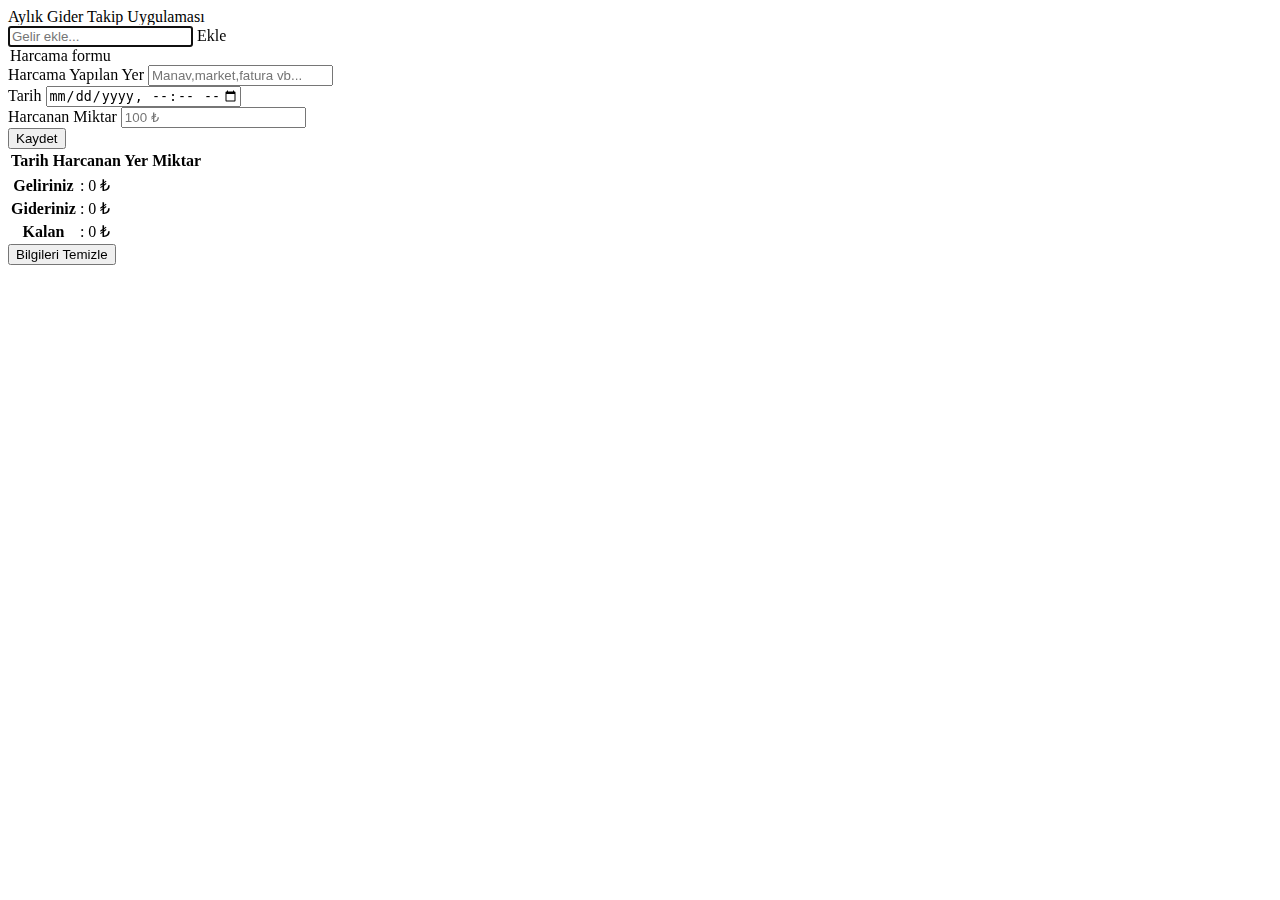
<file: JavaScript_Projects/01-Gider-Takip-Uygulaması/index.html>
<!DOCTYPE html>
<html lang="en">
  <head>
    <meta charset="UTF-8" />
    <meta http-equiv="X-UA-Compatible" content="IE=edge" />
    <meta name="viewport" content="width=device-width, initial-scale=1.0" />
    <title>Gider Takip Uygulaması</title>
    <link
      href="https://cdn.jsdelivr.net/npm/bootstrap@5.3.0-alpha1/dist/css/bootstrap.min.css"
      rel="stylesheet"
      integrity="sha384-GLhlTQ8iRABdZLl6O3oVMWSktQOp6b7In1Zl3/Jr59b6EGGoI1aFkw7cmDA6j6gD"
      crossorigin="anonymous" />
  </head>
  <body oncontextmenu="return false">
    <div class="container">
      <div class="row">
        <header class="text-center display-4 text-warning">
          Aylık Gider Takip Uygulaması
        </header>
        <div class="d-flex justify-content-center" id="alert"></div>
        <div class="d-flex justify-content-center align-items-center mt-3">
          <div class="input-group mb-3 w-50">
            <input
              type="text"
              class="form-control"
              id="gelir-val"
              placeholder="Gelir ekle..."
              autofocus
              aria-describedby="basic-addon2" />
            <span class="input-group-text bg-warning" id="ekle" role="button"
              >Ekle</span
            >
          </div>
        </div>

        <div class="d-flex justify-content-center align-items-center mt-2 col">
          <form class="row g-3 w-50 border rounded-4" id="giderForm">
            <legend class="text-center">Harcama formu</legend>
            <div class="col-md-6">
              <label for="inputEmail4" class="form-label"
                >Harcama Yapılan Yer</label
              >
              <input
                type="text"
                name="yer"
                id="giderText"
                class="form-control"
                required
                placeholder="Manav,market,fatura vb..." />
            </div>
            <div class="col-md-6">
              <label for="inputPassword4" class="form-label">Tarih</label>
              <input
                name="tarih"
                id="giderTarih"
                type="datetime-local"
                required
                class="form-control" />
            </div>
            <div class="col-12">
              <label for="inputAddress" class="form-label"
                >Harcanan Miktar</label
              >
              <input
                type="text"
                name="miktar"
                id="giderMiktar"
                class="form-control"
                required
                placeholder="100 ₺" />
            </div>
            <div class="col-12 d-flex justify-content-center m-1 p-2">
              <button type="submit" class="btn btn-warning">Kaydet</button>
            </div>
          </form>
        </div>

        <div class="container mt-2 d-flex justify-content-center">
          <table
            class="table table-striped table-bordered table-hover text-center w-50">
            <thead>
              <tr>
                <!-- <th scope="col"></th> -->
                <th scope="col">Tarih</th>
                <th scope="col">Harcanan Yer</th>
                <th scope="col">Miktar</th>
                <th scope="col"></th>
              </tr>
            </thead>
            <tbody id="table-body"></tbody>
          </table>
           
        </div>
        
        <div class="mt-2 d-flex justify-content-end w-75">
          <table class="table table-striped table-hover w-25">
            <tbody id="kalan"></tbody>
          </table>
        </div>
        <div class="col-12 d-flex justify-content-center mb-3">
              <button type="button" id="temizle" class="btn btn-warning">Bilgileri Temizle</button>
        </div>
      </div>
    </div>

    <script src="app.js"></script>
    <script
      src="https://cdn.jsdelivr.net/npm/bootstrap@5.3.0-alpha1/dist/js/bootstrap.bundle.min.js"
      integrity="sha384-w76AqPfDkMBDXo30jS1Sgez6pr3x5MlQ1ZAGC+nuZB+EYdgRZgiwxhTBTkF7CXvN"
      crossorigin="anonymous"></script>
  </body>
</html>
</file>
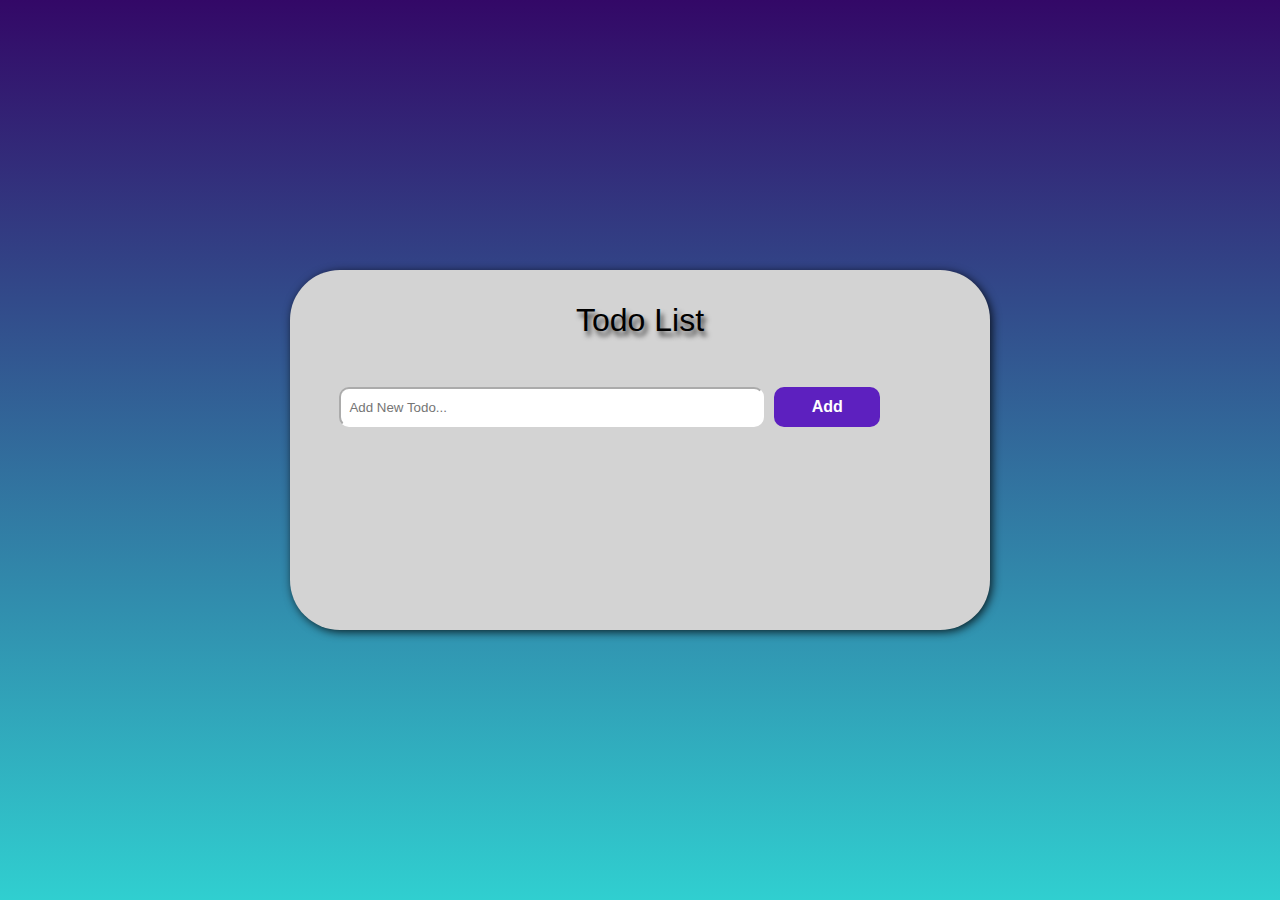
<file: JavaScript_Projects/02-To-Do-App/index.html>
<!DOCTYPE html>
<html lang="en">
  <head>
    <meta charset="UTF-8" />
    <meta http-equiv="X-UA-Compatible" content="IE=edge" />
    <meta name="viewport" content="width=device-width, initial-scale=1.0" />
    <title>JS Todo List</title>
    <link
      rel="stylesheet"
      href="https://cdnjs.cloudflare.com/ajax/libs/font-awesome/6.0.0/css/all.min.css"
      integrity="sha512-9usAa10IRO0HhonpyAIVpjrylPvoDwiPUiKdWk5t3PyolY1cOd4DSE0Ga+ri4AuTroPR5aQvXU9xC6qOPnzFeg=="
      crossorigin="anonymous"
      referrerpolicy="no-referrer"
    />
    <link rel="stylesheet" href="./css/style.css" />
  </head>

  <body>
    <main class="container">
      <header>Todo List</header>
      <section class="todo-add">
        <form class="todo-add">
          <input
            type="text"
            id="todo-input"
            placeholder="Add New Todo..."
            autofocus
          />
          <button type="submit" id="todo-button">Add</button>
        </form>
      </section>

      <section class="todos">
        <ul id="todo-ul"></ul>
      </section>
    </main>
    <script src="app.js"></script>
  </body>
</html>
</file>
<file: Html-CSS_Projects/01-survey-form/style.css>
@import url('https://fonts.googleapis.com/css2?family=Bowlby+One+SC&display=swap');
@import url('https://fonts.googleapis.com/css2?family=Sorts+Mill+Goudy:ital@1&display=swap');

*{
    margin: 0;
    padding: 0;
    box-sizing: border-box;
}

body{
    background-image: url(./img/netflix-background-image\ 1.png);
    color: white;
    background-position: center;
    background-size: cover;
    background-repeat: no-repeat;
    font-family: system-ui, -apple-system, BlinkMacSystemFont, 'Segoe UI', Roboto, Oxygen, Ubuntu, Cantarell, 'Open Sans', 'Helvetica Neue', sans-serif;
}

#container{
    max-width: 1240px;
    /* height: 1036px; */
    background-color: rgba(0, 0, 0, 0.3);
    margin: auto;
    margin-top: 30px;
    padding: 1px;
}

#title{
    font-size: 3.1rem;
    color: white;
    font-family: 'Bowlby One SC', cursive;
    letter-spacing: 0.05em;
}

span{
    color: red;
}

#description{
    font-family: 'Sorts Mill Goudy', serif;

}

#header{
    text-align: center;
}

textarea{
    resize: none;
}

#survey-form-container{
    /* border: 2px solid red; */
    width: 500px;
    background-color: rgba(0, 0, 0, 0.8);
    margin: auto;
    padding: 30px 40px;
    margin-bottom: 100px;
}

#name,
#age,
#email,
#dropdown,
#feedback{
    width: 100%;
    padding: 10px;
    margin-top: 10px;
}

.input-box{
    /* border: 2px solid red; */
    margin-top: 10px;
}

#checkbox, #radio{
    margin-top: 40px;
    /* border: 2px solid red; */
}

#form-button{
    width: 160px;
    height: 45px;
    background-color: red;
    color: white;
    border: none;
    border-radius: 50px;
    
    
    
}


.form-submit{
    /* border: 3px solid yellow; */
    width: 160px;
    margin: auto;
}
</file>
<file: Html-CSS_Projects/03-semantic-voltron/style.css>
* {
  margin: 0;
  padding: 0;
  font-family: tahoma;
  box-sizing: border-box;
}
p {
  font-size: 18px;
}
header {
  background-color: #f63232;
  padding: 20px 0;
  text-align: center;
  position: fixed;
  width: 100%;
  top: 0;
  left: 0;
  z-index: 1;
}
header h1 {
  color: white;
  border: 8px solid white;
  display: inline-block;
  padding: 6px 12px;
  border-radius: 36px;
}
.banner {
  position: relative;
}
.banner img {
  max-width: 100%;
}
nav {
  background: #f4f4f4;
  padding: 20px;
  position: sticky;
  top: 106px;
  z-index: 1;
}
nav ul {
  white-space: nowrap;
  max-width: 1200px;
  margin: 0 auto;
  text-align: center;
}
nav li {
  width: 25%;
  display: inline-block;
  font-size: 24px;
}
nav li a {
  text-decoration: none;
  color: #4b4b4b;
}
nav li a:hover {
  text-decoration: underline;
}
nav li a.join {
  color: #f63232;
}
main {
  max-width: 100%;
  width: 1200px;
  margin: 80px auto;
  padding: 0 40px;
  box-sizing: border-box;
}
article h2 {
  color: #f63232;
  font-size: 48px;
}
article p {
  line-height: 2em;
  color: #4b4b4b;
}
article p::first-line {
  font-weight: bold;
  font-size: 1.2em;
}
.images {
  text-align: center;
  margin: 80px 0;
  white-space: nowrap;
}
.images li {
  display: inline-block;
  list-style-type: none;
  width: 40%;
  margin: 20px 5%;
  position: relative;
}
.images li:hover {
  top: -4px;
}
.images li img {
  width: 90%;
}
section.join {
  background: #f4f4f4;
  text-align: center;
  padding: 60px 20px;
  color: #4b4b4b;
}
section.join h2 {
  font-size: 36px;
}
form input {
  margin: 20px 0;
  padding: 10px 20px;
  font-size: 24px;
  border-radius: 28px;
  border: 4px solid white;
}
form input:focus {
  border: 4px dashed #4b4b4b;
  outline: none;
}
form input:valid {
  border: 4px solid #71d300;
}
#submit {
  cursor: pointer;
}
footer {
  background: #f63232;
  color: white;
  padding: 20px;
  text-align: center;
  font-size: 20px;
}
/* responsive styles */
@media screen and (max-width: 1400px) {
  .banner .welcome {
    font-size: 40px;
  }
}
@media screen and (max-width: 960px) {
  .banner .welcome {
    font-size: 28px;
  }
  nav li {
    font-size: 18px;
  }
}
@media screen and (max-width: 700px) {
  .banner .welcome {
    font-size: 20px;
    position: relative;
    text-align: center;
  }
  .banner .welcome br {
    display: none;
  }
  .banner .welcome span {
    font-size: 1em;
  }
  nav li {
    font-size: 18px;
  }
  .images li {
    width: 100%;
    display: block;
    margin: 20px auto;
  }
}
@media screen and (max-width: 560px) {
  .banner .welcome {
    font-size: 20px;
    position: relative;
    text-align: center;
  }
  .banner .welcome br {
    display: none;
  }
  .banner .welcome span {
    font-size: 1em;
  }
  nav li {
    display: block;
    width: 100%;
    margin: 12px 0;
  }
  article h2 {
    font-size: 36px;
  }
  header,
  nav {
    position: relative;
    top: 0;
  }
}
</file>
<file: Html-CSS_Projects/06-Bootstrap-Web-Page/css/app.css>
:root {
  --red: #dc3545;
}

/*! -------------- 1- NAVBAR ---------------- */
.navbar-nav {
  font-size: 1.2rem;
  text-transform: uppercase;
  font-weight: 600;
}

.nav-link {
  transition: color 0.7s;
}

/* .nav-link.active:hover {
  color: green !important;
} */

.navbar .nav-link.active:hover {
  color: var(--red) !important;
}

.navbar .nav-link:hover {
  color: var(--red);
}

/*! ------------- 2- CAROUSEL --------------- */
.carousel-item {
  max-height: calc(100vh - 93px);
}

.carousel-caption .btn {
  width: 7rem;
  /* margin-bottom: 1rem; */
}

.carousel-caption h5 {
  color: var(--red);
  font-size: 2.4rem;
  text-shadow: 3px 3px 3px black;
}

.carousel-caption p {
  text-shadow: 3px 3px 3px black;
  font-weight: 600;
}

.carousel-caption {
  bottom: 5rem;

  /*! yatay ve dikey ortalama için transform kullanılabilir. */
  /* position: absolute;
  top: 50%;
  left: 50%;
  transform: translate(-50%, -50%); */
}

.carousel-indicators {
  gap: 0.7rem;
}

.carousel-indicators button {
  background-color: var(--red) !important ;
  padding: 0.1rem !important;
  width: 3rem !important;
  /* margin-right: 1rem !important; */
}

/*! ------------ 3- ABOUT SECTION ----------- */

/*! ------------- 4- INSTRUCTORS -------------*/
section#instructors .card {
  transition: transform 0.3s;
}

section#instructors .card:hover {
  transform: scale(1.03);
}

section#instructors i {
  transition: opacity 0.6s;
}

section#instructors i:hover {
  opacity: 0.5;
  cursor: pointer;
}

/*! ----------- 4- STUDENTS SECTION ----------*/

/*! ----------- 5- COURSES SECTION ----------- */
section#courses .nav-link.active {
  background-color: var(--red);
  color: white;
}

section#courses .nav-link {
  color: white;
}

section#courses .nav-pills button {
  font-size: 0.8rem;
}

/*! ----------- 6- CONTACT SECTION ------------ */

/*! --------------- 7- FOOTER ----------------- */

footer i {
  font-size: 2rem;
  color: white;
  margin-right: 0.8rem;
  transition: color 1s;
}

footer i:hover {
  color: var(--red);
}

/** -------------- UP-BUTTON ------------------ */
.btn-up {
  position: fixed;
  bottom: 1rem;
  right: 1rem;
  color: white;
  background-color: var(--red);
  width: 50px;
  height: 50px;
  border-radius: 50%;
  display: flex;
  align-items: center;
  justify-content: center;
  font-size: 1.3rem;
  text-decoration: none;
}

.btn-up:hover {
  color: black;
}

.btn-up:hover i {
  transform: scale(1.2);
  font-size: 1.4rem;
}
</file>
<file: JavaScript_Projects/02-To-Do-App/css/style.css>
* {
    margin: 0;
    padding: 0;
    box-sizing: border-box;
  }
  
  body {
    font-family: Verdana, Geneva, Tahoma, sans-serif;
    background-image: linear-gradient(to top, #30cfd0 0%, #330867 100%);
    height: 100vh;
    display: flex;
    flex-direction: column;
    align-items: center;
    justify-content: center;
  }
  
  .container {
    width: 85vw;
    max-width: 700px;
    min-height: 40vh;
    border-radius: 50px;
    box-shadow: 2px 2px 10px rgba(0, 0, 0, 0.8);
    background-color: lightgray;
    display: flex;
    flex-direction: column;
    align-items: center;
    padding: 1rem;
  }
  
  header {
    font-size: 2rem;
    color: black;
    text-shadow: 3px 5px 5px rgba(0, 0, 0, 0.7);
    text-align: center;
    padding: 1rem;
  }
  
  .todo-add {
    width: 90%;
    display: flex;
    margin-top: 1rem;
    font-size: 0.5rem;
  }
  #todo-input {
    width: 80%;
    margin-right: 10px;
    border-color: #fff;
    border-radius: 10px;
    outline: none;
    padding: 0.5rem;
  }
  
  #todo-button {
    width: 20%;
    padding: 0.7rem;
    background-color: #5d20bf;
    color: #fff;
    font-size: 1rem;
    font-weight: bold;
    border-radius: 10px;
    border: none;
  }
  
  #todo-button:hover {
    opacity: 0.5;
  }
  
  .todos {
    width: 90%;
    margin-top: 2rem;
    overflow-y: auto;
    overflow-x: hidden;
  }
  
  .todos ul {
    list-style: none;
  }
  
  ul li {
    background-color: #eee;
    color: rgb(41, 41, 41);
    font-weight: bold;
    margin-bottom: 1rem;
    display: flex;
    align-items: center;
    transition: all 0.5s;
  }
  
  /* ul li:nth-child(even) {
    background: #dde6f5;
  } */
  
  ul li:hover {
    transform: translate(3px, 2px);
  }
  
  li i {
    padding: 1rem;
    color: #ea0a0a;
    transform: scale(1.3);
    cursor: pointer;
  }
  
  li i:hover {
    color: maroon;
  }
  
  li p {
    width: 100%;
    padding: 0.4rem;
  }
  
  li.checked .fa-check {
    color: #00e676;
  }
  
  li.checked p {
    color: rgb(41, 41, 41);
    text-decoration: line-through;
    font-weight: normal;
  }
  
  @media screen and (max-width: 576px) {
    li p {
      font-size: 0.8rem;
    }
  }
</file>
<file: Html-CSS_Projects/02-google-landing-page/index.css>
/** Resetting */
*{
    margin:0;
    padding: 0;
    box-sizing:border-box;
    text-decoration: none;
}
body{
    font-family:Arial, Helvetica, sans-serif;
    font-size:13px;
}

/* ----HEADER------- */
header{
padding:20px;
line-height:36px;

}
ul li{
    display: inline-block;
}
ul li a{
    color:black;
    opacity: 0.8;
    padding:0.5rem;
}

ul li a:hover{
    text-decoration: underline;
}
.header__left{
    float:left;
}
.header__right{
    float:right;
}

.header__right--appicon{
    vertical-align: middle;
    opacity:0.5;
}
.header__right--appicon:hover{
    opacity:1;
}
.header__right--button{
    background-color:#4285f4;
    color:white;
    border:none;
    border-radius: 4px;
    width:70px; 
    height: 30px;
    font-weight: 600;
    cursor: pointer;
}

/* MAIN  */

.main{
    margin-top:200px;
    text-align: center;
}
.main__logo{
    width: 272px;
    height: 95px;
}
.main__search-bar{
    width: 460px;
    height: 38px;
    border:1px solid #d3d3d3;
    border-radius: 25px;
    margin:20px auto;
    padding-top:3px;

}

.main__search-bar:hover{
    box-shadow:rgb(211,211,211) 3px 3px 5px 0px ;
}

.main__search-bar--magnifier{
    width:30px ;
    height: 30px;
    vertical-align: middle;
}

.main__search-bar--input{
    width: 350px;
    height:25px;
    border:none;
    outline:none;
    vertical-align: middle;
    font-size:14px;
   
}
.main__search-bar--mic{
    width:15px ;
    height: 20px;
    vertical-align: middle;   
    cursor:pointer;
}

.main__buttons--left,
.main__buttons--right
{
    /* width:140px ; */
    height:36px ;
    padding:1px 6px;
    border:none;
    border-radius: 4px;
    margin:10px 3px;
    background-color: #f0f0f0;
    opacity:0.8;
    cursor: pointer;
}
.main__buttons--left:hover,
.main__buttons--right:hover{
    opacity:1;
    border:1px solid #d3d3d3;
    box-shadow: rgb(211,211,211) 0.7px 0.7px 0.7px 0 ;
}

.main__language{
    margin-top:20px;
    
}

.main__language a{
    text-decoration: underline;
}

/* FOOTER */

.footer{
    position:fixed;
    bottom:0;
    background-color: #f2f2f2;
    width: 100%;
    line-height: 40px;
}
.footer__country{
    font-size:14px;
    padding-left: 20px;
    border-bottom:1px solid #e4e4e4;
}

.footer__bottom--left{
    float:left;
    padding-left: 18px;
}
.footer__bottom--right{
    float:right;
    padding-right: 20px;
}
</file>
<file: Html-CSS_Projects/05-Sass-Project/css/main.css>
@import url("https://cdnjs.cloudflare.com/ajax/libs/font-awesome/6.2.1/css/all.min.css");
* {
  margin: 0;
  padding: 0;
  box-sizing: border-box;
}

.about-bgImg-container {
  height: 50vh;
  width: 100%;
  background: linear-gradient(to right, rgba(39, 39, 39, 0.9), rgba(39, 39, 39, 0.3)), url("../img/model-1.jpg");
  background-position: center center;
  background-size: cover;
  display: flex;
  flex-direction: column;
  justify-content: space-between;
}
.about-bgImg-container .about__bio-image {
  text-align: center;
}
.about-bgImg-container .about__bio-image h2 {
  font-size: 3rem;
  color: #ff652f;
}
.about-bgImg-container .about__bio-image p {
  font-size: 1.2rem;
  margin: 2rem;
  line-height: 1.5rem;
}

.about__container {
  width: 70vw;
  margin: 2rem auto;
}
.about .about__job {
  margin: 1rem;
  background-color: #414141;
  padding: 1rem;
  border-bottom: 5px solid #ff652f;
}
.about .about__job h2, .about .about__job h3 {
  margin: 0.5rem 0;
}
.about .about__job h6 {
  margin: 0.3rem 0;
}

.contact-bgImg-container {
  height: 100vh;
  width: 100%;
  background: linear-gradient(to right, rgba(39, 39, 39, 0.9), rgba(39, 39, 39, 0.3)), url("../img/model-1.jpg");
  background-position: center center;
  background-size: cover;
}
.contact-bgImg-container nav {
  height: 40vh;
}

.contact {
  height: 40vh;
  display: flex;
  flex-direction: column;
  justify-content: center;
  text-align: center;
}
.contact h2 {
  font-size: 3rem;
  margin-bottom: 2rem;
}
.contact__list {
  display: flex;
  flex-direction: column;
  flex-wrap: wrap;
  font-size: 1.5rem;
  gap: 2.5rem 2rem;
  justify-content: center;
  align-items: center;
}
.contact .text-secondary {
  color: #ff652f;
}

.home-bgImg-container {
  height: 100vh;
  width: 100%;
  background: linear-gradient(to right, rgba(39, 39, 39, 0.9), rgba(39, 39, 39, 0.3)), url("../img/model-1.jpg");
  background-position: center center;
  background-size: cover;
}

.home {
  height: 80vh;
  display: flex;
  flex-direction: column;
  justify-content: center;
  text-align: center;
}
.home__name {
  font-size: 5rem;
  padding-bottom: 1rem;
  margin-bottom: 1rem;
  border-bottom: 2px solid #fff;
}
.home__name--last {
  color: red;
  font-weight: 700;
}

.project-bgImg-container {
  height: 40vh;
  width: 100%;
  background: linear-gradient(to right, rgba(39, 39, 39, 0.9), rgba(39, 39, 39, 0.3)), url("../img/model-1.jpg");
  background-position: center center;
  background-size: cover;
  display: flex;
  flex-direction: column;
  justify-content: space-between;
}
.project-bgImg-container .projects__bio-image {
  text-align: center;
  margin-bottom: 0.5rem;
}

.projects__items {
  width: 100%;
  display: flex;
  flex-wrap: wrap;
  justify-content: center;
  padding: 2rem 5rem;
  gap: 1rem 0;
}
.projects__item {
  width: 100%;
  cursor: pointer;
  border-bottom: 5px solid #ff652f;
  position: relative;
}
.projects__item img {
  width: 100%;
}
.projects__item::after {
  content: "";
  width: 100%;
  height: 100%;
  background-color: #ff652f;
  position: absolute;
  left: 0;
  opacity: 0;
  transition: all 0.5s;
}
.projects__item:hover::after {
  opacity: 0.7;
}

.link-style a, footer.middle a, footer.vertical .social-icons a, footer.horizontal a {
  padding: 0.4rem;
  transition: all 1s;
}
.link-style a:hover, footer.middle a:hover, footer.vertical .social-icons a:hover, footer.horizontal a:hover {
  color: #ff652f;
}

footer.horizontal {
  height: 10vh;
  display: flex;
  justify-content: space-between;
  align-items: flex-end;
  padding: 1rem;
}

footer.vertical {
  display: flex;
  justify-content: space-between;
  align-items: flex-end;
  padding: 2rem;
}
footer.vertical .social-icons {
  display: flex;
  flex-direction: column;
  position: fixed;
  bottom: 1rem;
}
footer.vertical .copyright {
  position: fixed;
  bottom: 1rem;
  right: 3rem;
  writing-mode: vertical-lr;
}

footer.middle {
  height: 20vh;
  display: flex;
  flex-direction: column;
  justify-content: flex-start;
  align-items: center;
  padding: 1rem;
  gap: 1rem;
}

.nav {
  height: 10vh;
  padding: 1rem;
}
.nav__list {
  text-align: right;
}
.nav__item {
  display: inline;
  padding: 1rem;
}
.nav__link {
  font-size: 1rem;
  text-transform: uppercase;
  font-weight: 500;
  font-family: "Segoe UI", Tahoma, Geneva, Verdana, sans-serif;
  transition: all 1s;
}
.nav__link:hover {
  color: blue;
}
.nav__link--active {
  color: #ff652f;
}

@media screen and (min-width: 0px) {
  .nav {
    padding: 0.5rem;
  }
  .nav__list {
    text-align: center;
  }
  .nav__item {
    padding-right: 0.7rem;
  }
  .nav .nav__link {
    font-size: 0.9rem;
  }
  .contact h2 {
    font-size: 2rem;
    margin-bottom: 1rem;
  }
  .contact__list {
    gap: 2rem 1.2rem;
    font-size: 1.2rem;
  }
}
@media screen and (min-width: 576px) {
  .nav {
    padding: 0.7rem;
  }
  .nav__list {
    text-align: right;
  }
  .nav__item {
    padding-right: 1rem;
  }
  .nav .nav__link {
    font-size: 1rem;
  }
  .contact h2 {
    font-size: 2.5rem;
    margin-bottom: 1.5rem;
  }
  .contact__list {
    gap: 2.5rem 2rem;
    font-size: 1.5rem;
  }
}
@media screen and (min-width: 768px) {
  .nav__item {
    padding-right: 1.3rem;
  }
  .nav .nav__link {
    font-size: 1.3rem;
  }
  .projects__item {
    width: 100%;
  }
}
@media screen and (min-width: 1024px) {
  .nav__item {
    padding-right: 1.5rem;
  }
  .nav .nav__link {
    font-size: 1.5rem;
  }
  .projects__item {
    width: 50%;
  }
  .contact__list {
    flex-direction: row;
  }
}
@media screen and (min-width: 1600px) {
  .projects__item {
    width: 33%;
  }
}
body {
  font-family: "Segoe UI", Tahoma, Geneva, Verdana, sans-serif;
  line-height: 1;
  color: #eee;
  height: 100vh;
  background-color: #272727;
}

a {
  text-decoration: none;
  color: #eee;
}

h1, h2, h3 {
  font-weight: 400;
}

/*# sourceMappingURL=main.css.map */
</file>
